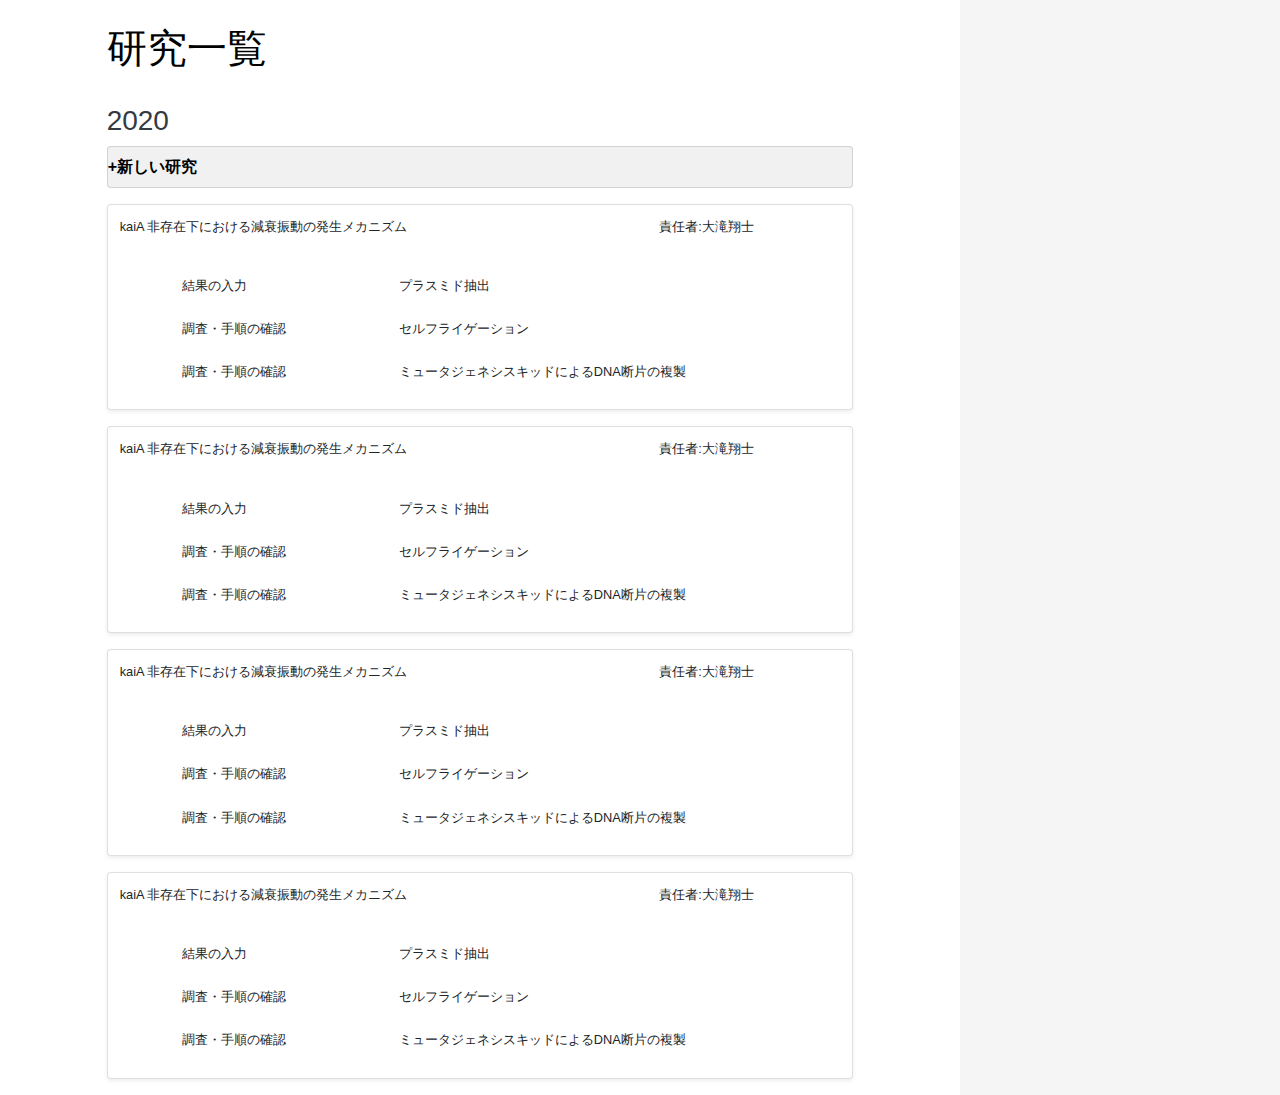
<file: templates/index.html>
<!DOCTYPE html>
<html lang="ja">

<head>
    <meta charset="utf-8">
    <meta http-equiv="X-UA-Compatible" content="IE=edge">
    <meta name="viewport" content="width=device-width, initial-scale=1">
    <title>First</title>
    <!-- のCSS読み込み -->
    <link href="../static/css/bootstrap.min.css" rel="stylesheet">
    <link href="../static/css/frame.css" rel="stylesheet">
    <!-- jQuery読み込み -->
    <script src="https://ajax.googleapis.com/ajax/libs/jquery/1.11.3/jquery.min.js"></script>
    <!-- BootstrapのJS読み込み -->
    <script src="../static/js/bootstrap.min.js"></script>
</head>

<body>

<main role="main">
    <div class="container-fluid">
        <div class="row no-gutters" position="relative">
            <div class="offset-md-1 col-md-7 mr-auto">
                <a class=" offset-md-1 p-1" href="./index.html"><h1>研究一覧</h1></a>
                <h3 class="text-dark ">2020</h3>
                <div class="card mb-3 py-2" style="background-color:#F1F1F1"><a class="font-weight-bold" href="new-ex1.html">+新しい研究</a></div>
                <div  class="card row no-gutters  mb-3 shadow-sm ">
                    <a  href="card-content1.html" class="stretched-link text-decoration-none">
                        <table class="table table-borderless small  ">
                            <tr>
                                <td>
                                    <p class="card-text">kaiA 非存在下における減衰振動の発生メカニズム</p>
                                </td>
                                <td>
                                    <p class="card-text">責任者:大滝翔士</p>
                                </td>
                            </tr>
                        <table class="table table-borderless small offset-md-1 ">
                            <tr>
                                <td>結果の入力</td>
                                <td>プラスミド抽出</td>
                            </tr>
                            <tr>
                                <td>調査・手順の確認</td>
                                <td>セルフライゲーション</td>
                            </tr>
                            <tr>
                                <td>調査・手順の確認</td>
                                <td>ミュータジェネシスキッドによるDNA断片の複製</td>
                            </tr>
                        </table>
                    </a>
                </div>
                <div  class="card row no-gutters  mb-3 shadow-sm ">
                    <a  href="card-content1.html" class="stretched-link text-decoration-none">
                        <table class="table table-borderless small  ">
                            <tr>
                                <td>
                                    <p class="card-text">kaiA 非存在下における減衰振動の発生メカニズム</p>
                                </td>
                                <td>
                                    <p class="card-text">責任者:大滝翔士</p>
                                </td>
                            </tr>
                        <table class="table table-borderless small offset-md-1 ">
                            <tr>
                                <td>結果の入力</td>
                                <td>プラスミド抽出</td>
                            </tr>
                            <tr>
                                <td>調査・手順の確認</td>
                                <td>セルフライゲーション</td>
                            </tr>
                            <tr>
                                <td>調査・手順の確認</td>
                                <td>ミュータジェネシスキッドによるDNA断片の複製</td>
                            </tr>
                        </table>
                    </a>
                </div>
                <div  class="card row no-gutters  mb-3 shadow-sm ">
                    <a  href="card-content1.html" class="stretched-link text-decoration-none">
                        <table class="table table-borderless small  ">
                            <tr>
                                <td>
                                    <p class="card-text">kaiA 非存在下における減衰振動の発生メカニズム</p>
                                </td>
                                <td>
                                    <p class="card-text">責任者:大滝翔士</p>
                                </td>
                            </tr>
                        <table class="table table-borderless small offset-md-1 ">
                            <tr>
                                <td>結果の入力</td>
                                <td>プラスミド抽出</td>
                            </tr>
                            <tr>
                                <td>調査・手順の確認</td>
                                <td>セルフライゲーション</td>
                            </tr>
                            <tr>
                                <td>調査・手順の確認</td>
                                <td>ミュータジェネシスキッドによるDNA断片の複製</td>
                            </tr>
                        </table>
                    </a>
                </div>
                <div  class="card row no-gutters  mb-3 shadow-sm ">
                    <a  href="card-content1.html" class="stretched-link text-decoration-none">
                        <table class="table table-borderless small  ">
                            <tr>
                                <td>
                                    <p class="card-text">kaiA 非存在下における減衰振動の発生メカニズム</p>
                                </td>
                                <td>
                                    <p class="card-text">責任者:大滝翔士</p>
                                </td>
                            </tr>
                        <table class="table table-borderless small offset-md-1 ">
                            <tr>
                                <td>結果の入力</td>
                                <td>プラスミド抽出</td>
                            </tr>
                            <tr>
                                <td>調査・手順の確認</td>
                                <td>セルフライゲーション</td>
                            </tr>
                            <tr>
                                <td>調査・手順の確認</td>
                                <td>ミュータジェネシスキッドによるDNA断片の複製</td>
                            </tr>
                        </table>
                    </a>
                </div>

            </div>
            <div id="side" class="sidebar col-md-3 h-auto" >

            </div>
        </div>
    </div>
</main>

</body></html>
</file>
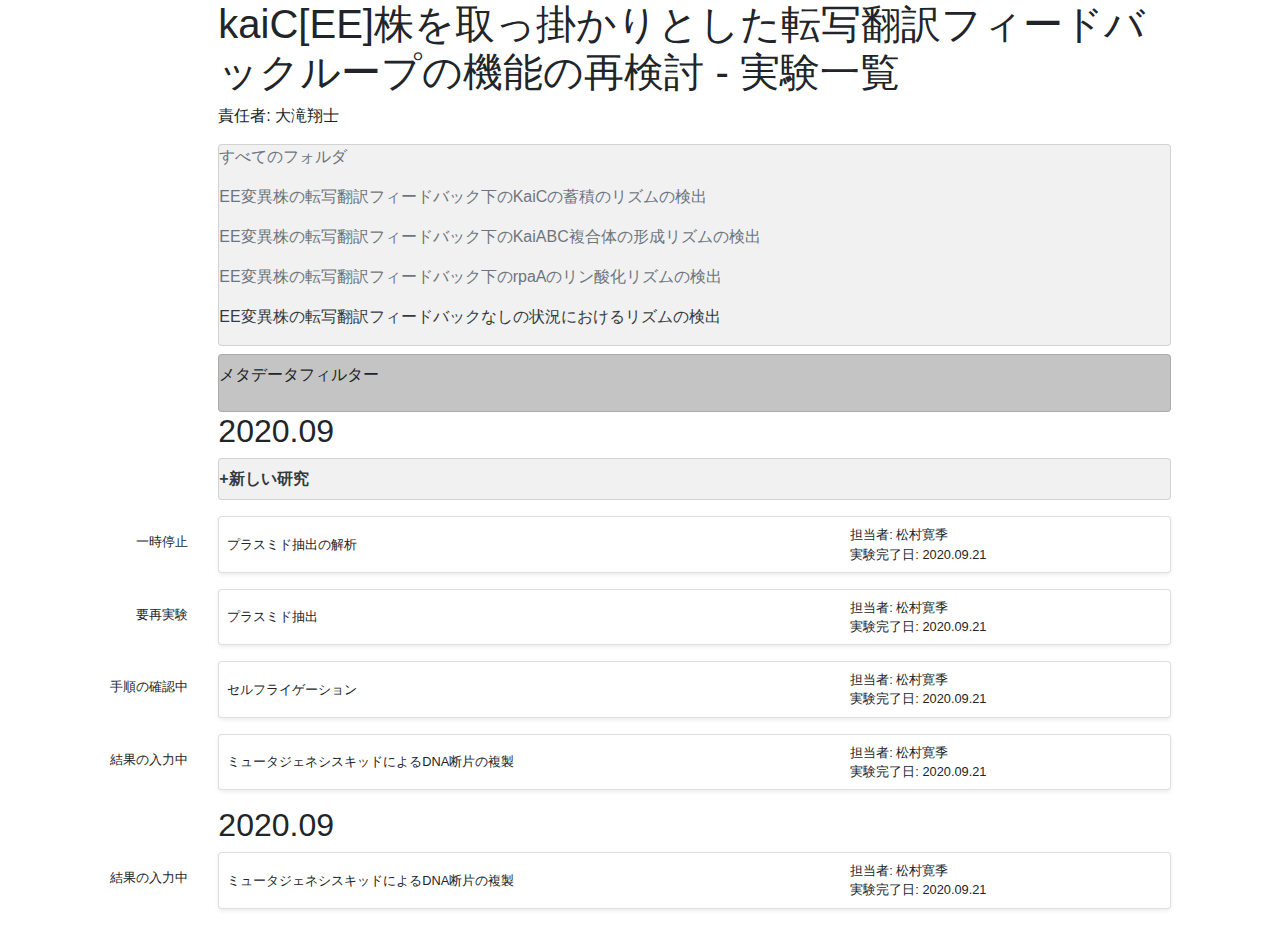
<file: templates/card-content1.html>
<!DOCTYPE html>
<html lang="ja">

<head>
    <meta charset="utf-8">
    <meta http-equiv="X-UA-Compatible" content="IE=edge">
    <meta name="viewport" content="width=device-width, initial-scale=1">
    <title>content</title>
    <!-- のCSS読み込み -->
    <link href="../static/css/bootstrap.min.css" rel="stylesheet">
    <link href="../static/css/frame.css" rel="stylesheet">
    <!-- jQuery読み込み -->
    <script src="https://ajax.googleapis.com/ajax/libs/jquery/1.11.3/jquery.min.js"></script>
    <!-- BootstrapのJS読み込み -->
    <script src="../static/js/bootstrap.min.js"></script>
</head>

<body>



    <main role="main">
        <div class="container-fuluid">
            <div class="row">
                <div class="offset-md-2 col-md-9 mr-4">
                    <h1 class="jumbotron-heading">kaiC[EE]株を取っ掛かりとした転写翻訳フィードバックループの機能の再検討 - 実験一覧</h1>
                    <P >責任者: 大滝翔士</P>
                    <div class="card pb-10 my-2 text-muted" style="background-color:#F1F1F1">
                        <p>すべてのフォルダ</p>
                        <p>EE変異株の転写翻訳フィードバック下のKaiCの蓄積のリズムの検出</p>
                        <p>EE変異株の転写翻訳フィードバック下のKaiABC複合体の形成リズムの検出</p>
                        <p>EE変異株の転写翻訳フィードバック下のrpaAのリン酸化リズムの検出</p>
                        <p class="text-dark">EE変異株の転写翻訳フィードバックなしの状況におけるリズムの検出</p>
                    </div>
                    <div class="card py-2" style="background-color:#C4C4C4">
                        <p>メタデータフィルター</p>
                    </div>
                    <h2>2020.09</h2>
                    <div class="card mb-3 py-2" style="background-color:#F1F1F1">
                        <a class="text-dark font-weight-bold" href="new-ex1.html">+新しい研究</a>
                    </div>
                </div>
            </div>
            <div class="row small">
                <div class="col-md-2 mt-3">
                    <p class="text-md-right text-nowrap">一時停止</p>
                </div>
                <div class="col-md-9 mr-4">
                    <div class="card no-gutters mb-3 shadow-sm p-2">
                        <div class="row no-gutters">
                            <div class="col-md-6 d-flex align-items-center ">
                                <p class="card-text ">プラスミド抽出の解析</p>
                            </div>
                            <div class=" offset-md-2 col-md-4">
                                <p class="card-text my-0 ">担当者: 松村寛季</p>
                                <p class="card-text">実験完了日: 2020.09.21</p>
                            </div>
                        </div>
                    </div>
                </div>
                <div class="col-md-2 mt-3">
                    <p class="text-md-right text-nowrap">要再実験</p>
                </div>
                <div class="col-md-9 mr-4">
                    <div class="card no-gutters mb-3 shadow-sm p-2">
                        <div class="row no-gutters">
                            <div class="col-md-6 d-flex align-items-center ">
                                <p class="card-text">プラスミド抽出</p>
                            </div>
                            <div class=" offset-md-2 col-md-4">
                                <p class="card-text my-0 ">担当者: 松村寛季</p>
                                <p class="card-text">実験完了日: 2020.09.21</p>
                            </div>
                        </div>
                    </div>
                </div>
                <div class="col-md-2 mt-3">
                    <p class="text-md-right text-nowrap">手順の確認中</p>
                </div>
                <div class="col-md-9 mr-4">
                    <div class="card no-gutters mb-3 shadow-sm p-2">
                        <div class="row no-gutters">
                            <div class="col-md-6 d-flex align-items-center">
                                <p class="card-text">セルフライゲーション</p>
                            </div>
                            <div class=" offset-md-2 col-md-4">
                                <p class="card-text my-0 ">担当者: 松村寛季</p>
                                <p class="card-text">実験完了日: 2020.09.21</p>
                            </div>
                        </div>
                    </div>
                </div>
                <div class="col-md-2 mt-3">
                    <p class="text-md-right text-nowrap">結果の入力中</p>
                </div>
                <div class="col-md-9 mr-4">
                    <div class="card no-gutters mb-3 shadow-sm p-2">
                        <div class="row no-gutters">
                            <div class="col-md-6 d-flex align-items-center ">
                                <p class="card-text">ミュータジェネシスキッドによるDNA断片の複製</p>
                            </div>
                            <div class=" offset-md-2 col-md-4">
                                <p class="card-text my-0 ">担当者: 松村寛季</p>
                                <p class="card-text">実験完了日: 2020.09.21</p>
                            </div>
                        </div>
                    </div>
                </div>
                <div class="offset-md-2 col-md-10">
                    <h2>2020.09</h2>
                </div>
                    <div class="col-md-2 mt-3">
                    <p class="text-md-right text-nowrap">結果の入力中</p>
                </div>
                <div class="col-md-9 mr-4">
                    <div class="card no-gutters mb-3 shadow-sm p-2">
                        <div class="row no-gutters">
                            <div class="col-md-6 d-flex align-items-center ">
                                <p class="card-text">ミュータジェネシスキッドによるDNA断片の複製</p>
                            </div>
                            <div class=" offset-md-2 col-md-4">
                                <p class="card-text my-0 ">担当者: 松村寛季</p>
                                <p class="card-text">実験完了日: 2020.09.21</p>
                            </div>
                        </div>
                    </div>
                </div>
            </div>
        </div>
    </main>

</body></html>
</file>
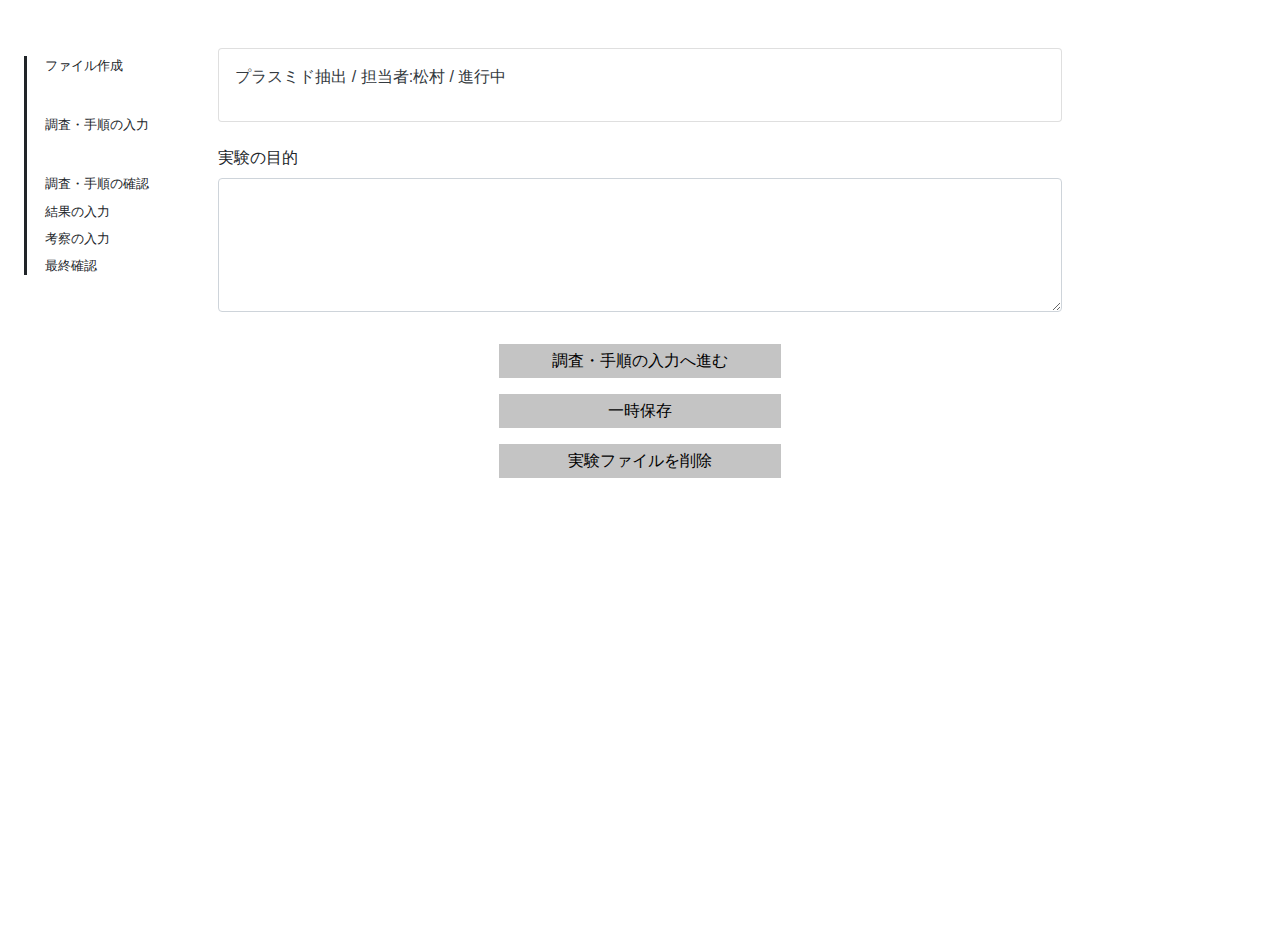
<file: templates/new-ex1.html>
<!DOCTYPE html>
<html lang="ja">

<head>
    <meta charset="utf-8">
    <meta http-equiv="X-UA-Compatible" content="IE=edge">
    <meta name="viewport" content="width=device-width, initial-scale=1">
    <title>new-ex1</title>
    <!-- のCSS読み込み -->
    <link href="../static/css/bootstrap.min.css" rel="stylesheet">
    <link href="../static/css/frame.css" rel="stylesheet">
    <!-- jQuery読み込み -->
    <script src="https://ajax.googleapis.com/ajax/libs/jquery/1.11.3/jquery.min.js"></script>
    <!-- BootstrapのJS読み込み -->
    <script src="../static/js/bootstrap.min.js"></script>
</head>

<body>

    <main role="main">
        <div class="container-fuluid mt-5">
            <div class="row">
                <div class="col-md-2">
                    <div class="v_line list-unstyled pl-10 ml-4">
                        <ui>
                            <li class="text-nowrap small pl-3 my-2">ファイル作成</li>
                            <br>
                            <li class="text-nowrap small pl-3 my-2">調査・手順の入力</li>
                            <br>
                            <li class="text-nowrap small pl-3 my-2">調査・手順の確認</li>
                            <li class="text-nowrap small pl-3 my-2">結果の入力</li>
                            <li class="text-nowrap small pl-3 my-2">考察の入力</li>
                            <li class="text-nowrap small pl-3 my-2">最終確認</li>
                        </ui>
                    </div>
                </div>
                <div class="col-md-8 ">
                    <div class="card item-align-center">
                        <p class="p-3 text-dark card-body">プラスミド抽出 / 担当者:松村 / 進行中</p>
                    </div>
                    <div class="form-group my-4">
                        <label for="exampleFormControlTextarea1">実験の目的</label>
                        <textarea class="form-control" id="exampleFormControlTextarea1" rows="5"></textarea>
                    </div>
                    <button class="btn rounded-0 offset-4 col-4 my-2 py-1 " style="background-color:#c4c4c4;"><a href="new-ex2.html">調査・手順の入力へ進む</a></button>
                    <button class="btn rounded-0 offset-4 col-4 my-2 py-1 " style="background-color:#c4c4c4;"><a href="index.html">一時保存</a></button>
                    <button class="btn rounded-0 offset-4 col-4 my-2 py-1 " style="background-color:#c4c4c4;"><a href="index.html">実験ファイルを削除</a></button>
                </div>
            </div>
        </div>
    </main>

</body></html>
</file>
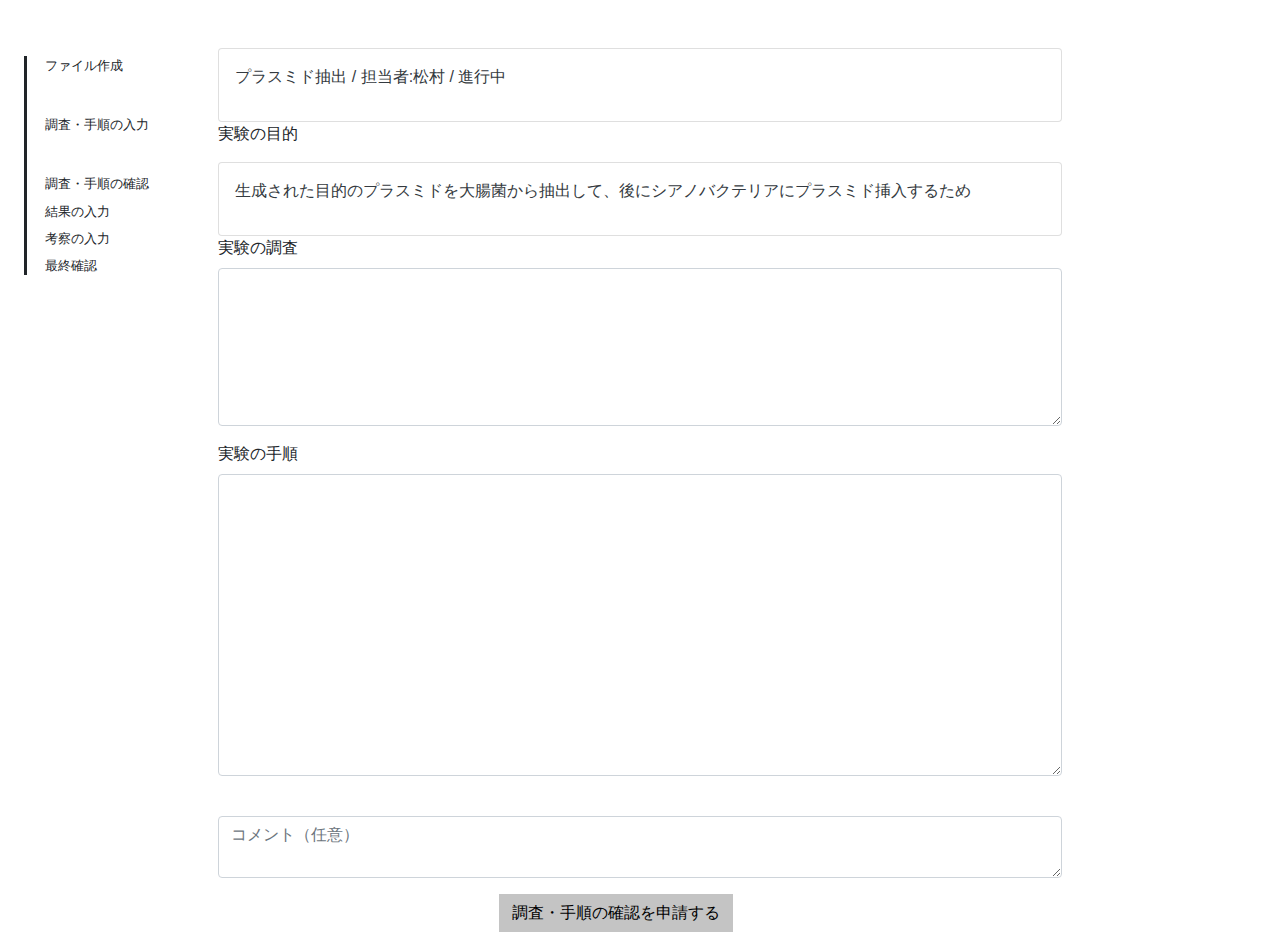
<file: templates/new-ex2.html>
<!DOCTYPE html>
<html lang="ja">

<head>
    <meta charset="utf-8">
    <meta http-equiv="X-UA-Compatible" content="IE=edge">
    <meta name="viewport" content="width=device-width, initial-scale=1">
    <title>new-ex2</title>
    <!-- のCSS読み込み -->
    <link href="../static/css/bootstrap.min.css" rel="stylesheet">
    <link href="../static/css/frame.css" rel="stylesheet">
    <!-- jQuery読み込み -->
    <script src="https://ajax.googleapis.com/ajax/libs/jquery/1.11.3/jquery.min.js"></script>
    <!-- BootstrapのJS読み込み -->
    <script src="../static/js/bootstrap.min.js"></script>
</head>

<body>

    <main role="main">
        <div class="container-fuluid mt-5">
            <div class="row">
                <div class="col-md-2">
                    <div class="v_line list-unstyled pl-10 ml-4">
                        <ui>
                            <li class="text-nowrap small pl-3 my-2">ファイル作成</li>
                            <br>
                            <li class="text-nowrap small pl-3 my-2">調査・手順の入力</li>
                            <br>
                            <li class="text-nowrap small pl-3 my-2">調査・手順の確認</li>
                            <li class="text-nowrap small pl-3 my-2">結果の入力</li>
                            <li class="text-nowrap small pl-3 my-2">考察の入力</li>
                            <li class="text-nowrap small pl-3 my-2">最終確認</li>
                        </ui>
                    </div>
                </div>
                <div class="col-md-8 ">
                    <div class="card item-align-center">
                        <p class="p-3 text-dark card-body">プラスミド抽出 / 担当者:松村 / 進行中</p>
                    </div>
                    <p>実験の目的</p>
                    <div class="card item-align-center">
                        <p class="p-3 text-dark card-body">生成された目的のプラスミドを大腸菌から抽出して、後にシアノバクテリアにプラスミド挿入するため</p>
                    </div>
                    <div class="form-group">
                        <label for="exampleFormControlTextarea1">実験の調査</label>
                        <textarea class="form-control" id="exampleFormControlTextarea1" rows="6"></textarea>
                    </div>
                    <div class="form-group">
                        <label for="exampleFormControlTextarea1">実験の手順</label>
                        <textarea class="form-control" id="exampleFormControlTextarea1" rows="12"></textarea>
                    </div>
                    <div class="form-group">
                        <label for="exampleFormControlTextarea1"></label>
                        <textarea class="form-control" id="exampleFormControlTextarea1" placeholder="コメント（任意）" rows="2"></textarea>
                    </div>
                    <button class="btn rounded-0 offset-4" style="background-color:#c4c4c4;"><a href="res-new-ex1.html">調査・手順の確認を申請する</a></button>
                </div>
            </div>
        </div>
    </main>

</body></html>
</file>
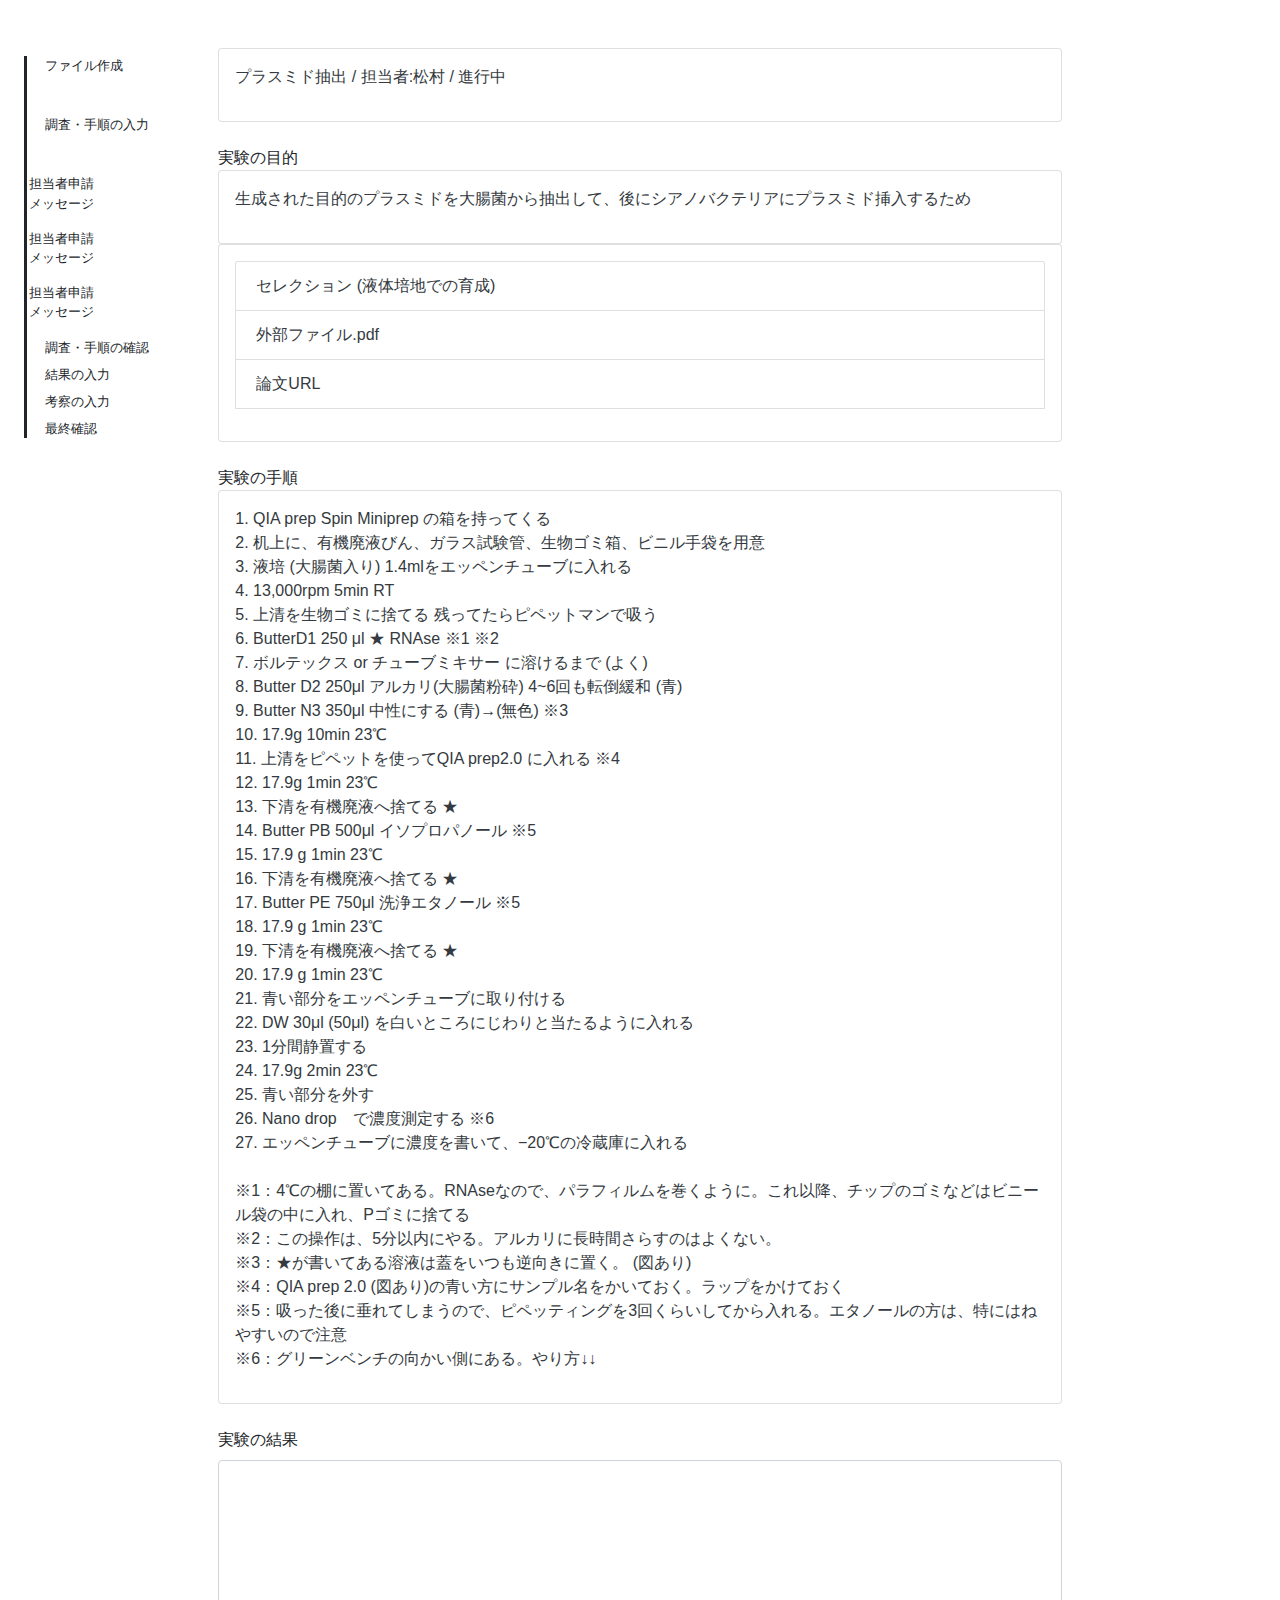
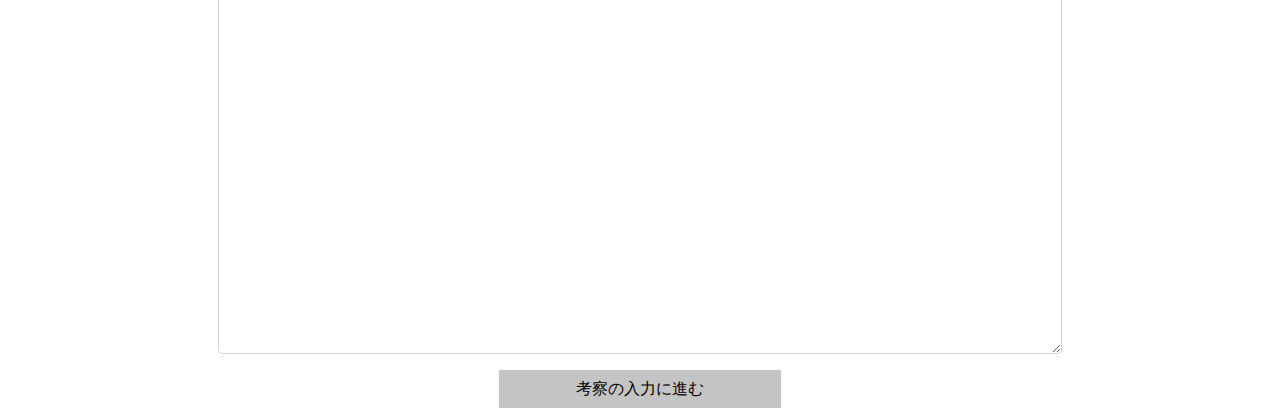
<file: templates/new-ex3.html>
<!DOCTYPE html>
<html lang="ja">

<head>
    <meta charset="utf-8">
    <meta http-equiv="X-UA-Compatible" content="IE=edge">
    <meta name="viewport" content="width=device-width, initial-scale=1">
    <title>new-ex3  </title>
    <!-- のCSS読み込み -->
    <link href="../static/css/bootstrap.min.css" rel="stylesheet">
    <link href="../static/css/frame.css" rel="stylesheet">
    <!-- jQuery読み込み -->
    <script src="https://ajax.googleapis.com/ajax/libs/jquery/1.11.3/jquery.min.js"></script>
    <!-- BootstrapのJS読み込み -->
    <script src="../static/js/bootstrap.min.js"></script>
</head>

<body>
    <main role="main">
        <div class="container-fuluid mt-5">
            <div class="row">
                <div class="col-md-2">
                    <div class="v_line list-unstyled pl-10 ml-4">
                        <ui>
                            <li class="text-nowrap small pl-3 my-2">ファイル作成</li>
                            <br>
                            <li class="text-nowrap small pl-3 my-2">調査・手順の入力</li>
                            <br>
                            <li class=" text-nowrap small pl-6 my-2 ">担当者申請<br><p　class="small text-nowrap">メッセージ</p></li>
                            <li class=" text-nowrap small pl-6 my-2 ">担当者申請<br><p　class="small text-nowrap">メッセージ</p></li>
                            <li class=" text-nowrap small pl-6 my-2 ">担当者申請<br><p　class="small text-nowrap">メッセージ</p></li>
                            <li class="text-nowrap small pl-3 my-2">調査・手順の確認</li>
                            <li class="text-nowrap small pl-3 my-2">結果の入力</li>
                            <li class="text-nowrap small pl-3 my-2">考察の入力</li>
                            <li class="text-nowrap small pl-3 my-2">最終確認</li>
                        </ui>
                    </div>
                </div>
                <div class="col-md-8 ">
                    <div class="card item-align-center mb-4">
                        <p class="p-3 text-dark card-body">プラスミド抽出 / 担当者:松村 / 進行中</p>
                    </div>
                    <p class="mb-0">実験の目的</p>
                    <div class="card item-align-center">
                        <p class="p-3 text-dark card-body">生成された目的のプラスミドを大腸菌から抽出して、後にシアノバクテリアにプラスミド挿入するため</p>
                    </div>
                    <div class="card mb-4">
                        <ui class="p-3 list-group text-dark card-body">
                            <li class="list-group-item">セレクション (液体培地での育成)</li>
                            <li class="list-group-item">外部ファイル.pdf</li>
                            <li class="list-group-item">論文URL</li>
                        </p>
                    </div>

                    <p class="mb-0">実験の手順</p>
                    <div class="card mb-4">
                        <p class="p-3 text-dark card-body">
                            1. QIA prep Spin Miniprep の箱を持ってくる
                            <br>2. 机上に、有機廃液びん、ガラス試験管、生物ゴミ箱、ビニル手袋を用意
                            <br>3. 液培 (大腸菌入り) 1.4mlをエッペンチューブに入れる
                            <br>4. 13,000rpm 5min RT
                            <br>5. 上清を生物ゴミに捨てる 残ってたらピペットマンで吸う
                            <br>6. ButterD1 250 μl ★ RNAse  ※1 ※2
                            <br>7. ボルテックス or チューブミキサー に溶けるまで (よく)
                            <br>8. Butter D2 250μl アルカリ(大腸菌粉砕) 4~6回も転倒緩和 (青)
                            <br>9. Butter N3 350μl 中性にする (青)→(無色) ※3
                            <br>10. 17.9g 10min 23℃
                            <br>11. 上清をピペットを使ってQIA prep2.0 に入れる  ※4
                            <br>12. 17.9g 1min 23℃
                            <br>13. 下清を有機廃液へ捨てる ★
                            <br>14. Butter PB 500μl イソプロパノール ※5
                            <br>15. 17.9 g 1min 23℃
                            <br>16. 下清を有機廃液へ捨てる ★
                            <br>17. Butter PE 750μl 洗浄エタノール ※5
                            <br>18. 17.9 g 1min 23℃
                            <br>19. 下清を有機廃液へ捨てる ★
                            <br>20. 17.9 g 1min 23℃
                            <br>21. 青い部分をエッペンチューブに取り付ける
                            <br>22. DW 30μl (50μl) を白いところにじわりと当たるように入れる
                            <br>23. 1分間静置する
                            <br>24. 17.9g 2min 23℃
                            <br>25. 青い部分を外す
                            <br>26. Nano drop　で濃度測定する ※6
                            <br>27. エッペンチューブに濃度を書いて、−20℃の冷蔵庫に入れる
                            <br>
                            <br>※1：4℃の棚に置いてある。RNAseなので、パラフィルムを巻くように。これ以降、チップのゴミなどはビニール袋の中に入れ、Pゴミに捨てる
                            <br>※2：この操作は、5分以内にやる。アルカリに長時間さらすのはよくない。
                            <br>※3：★が書いてある溶液は蓋をいつも逆向きに置く。 (図あり)
                            <br>※4：QIA prep 2.0 (図あり)の青い方にサンプル名をかいておく。ラップをかけておく
                            <br>※5：吸った後に垂れてしまうので、ピペッティングを3回くらいしてから入れる。エタノールの方は、特にはねやすいので注意
                            <br>※6：グリーンベンチの向かい側にある。やり方↓↓</p>
                    </div>
                    <div class="form-group">
                        <label for="exampleFormControlTextarea1">実験の結果</label>
                        <textarea class="form-control" id="exampleFormControlTextarea1"  rows="20"></textarea>
                    </div>
                    <button class="btn rounded-0 offset-md-4 col-md-4" style="background-color:#c4c4c4;"><a href="new-ex4.html">考察の入力に進む</a></button>
                </div>
            </div>
        </div>
    </main>

</body></html>
</file>
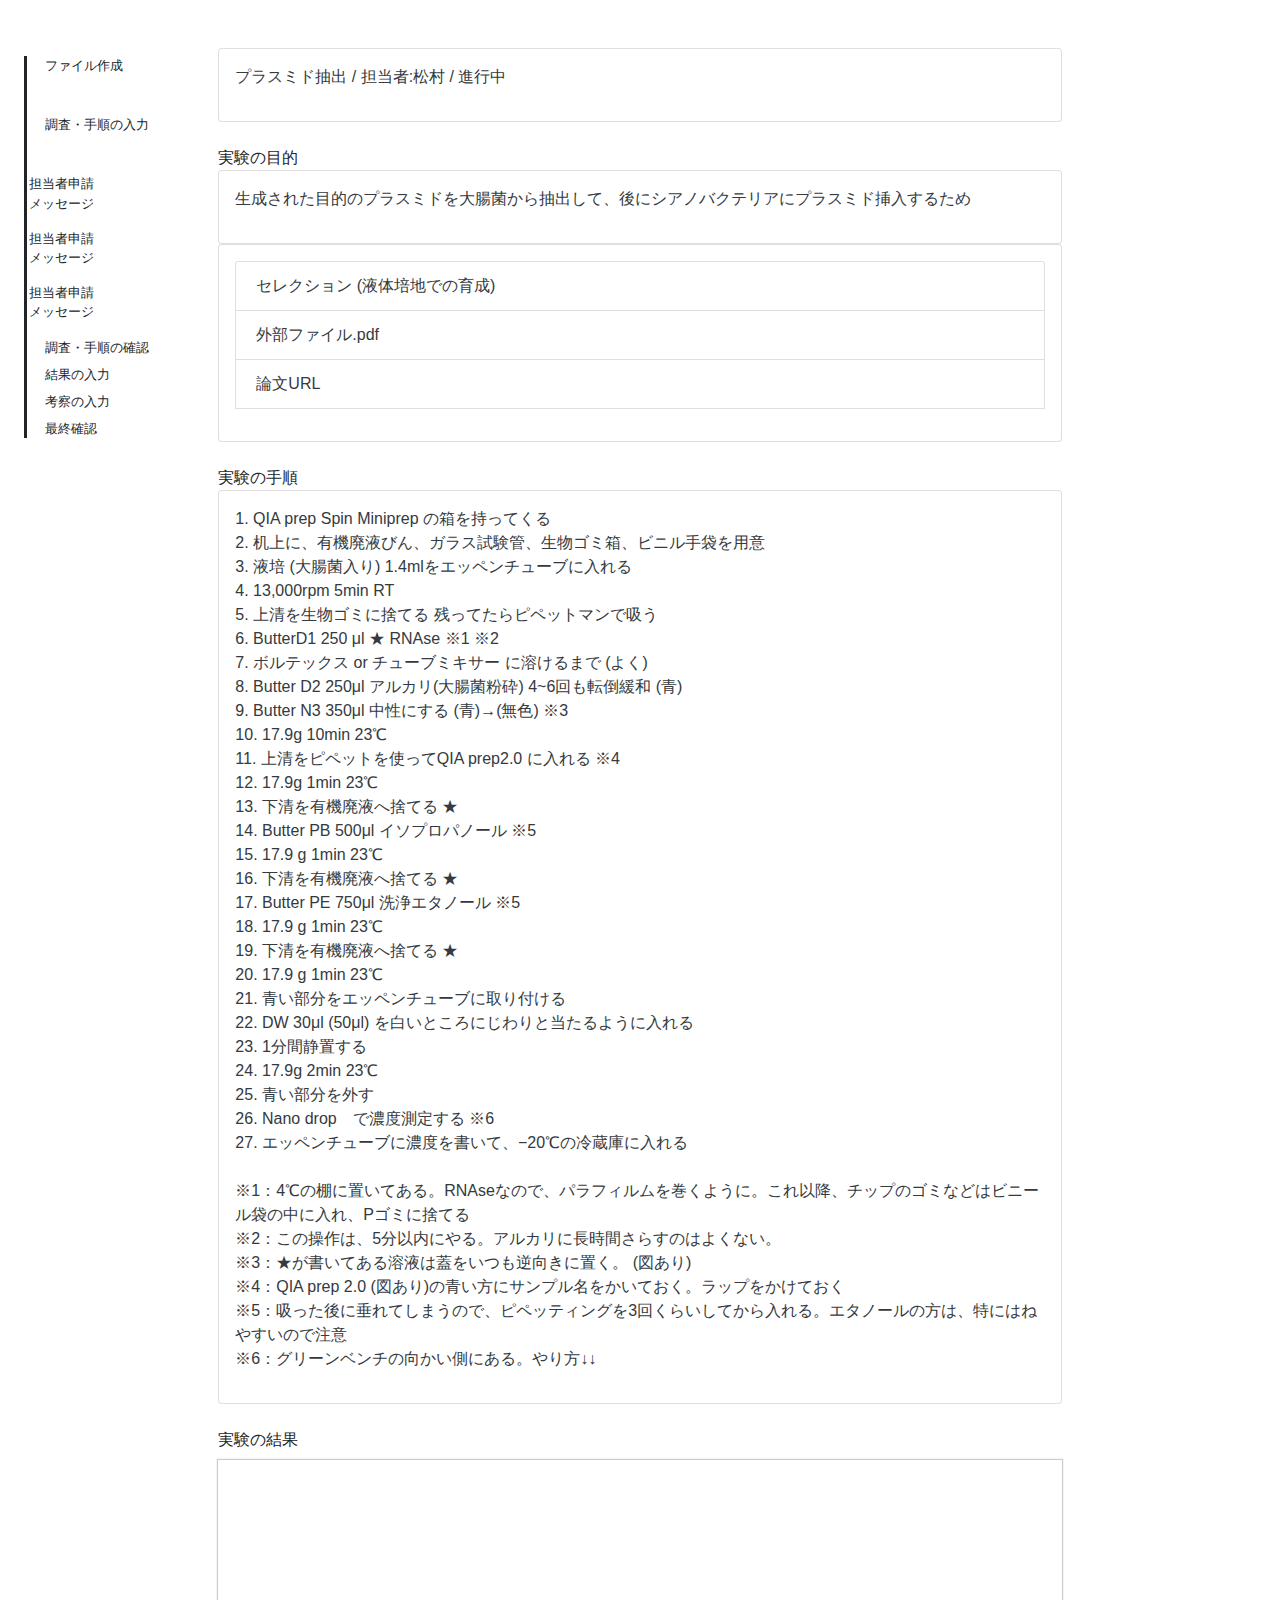
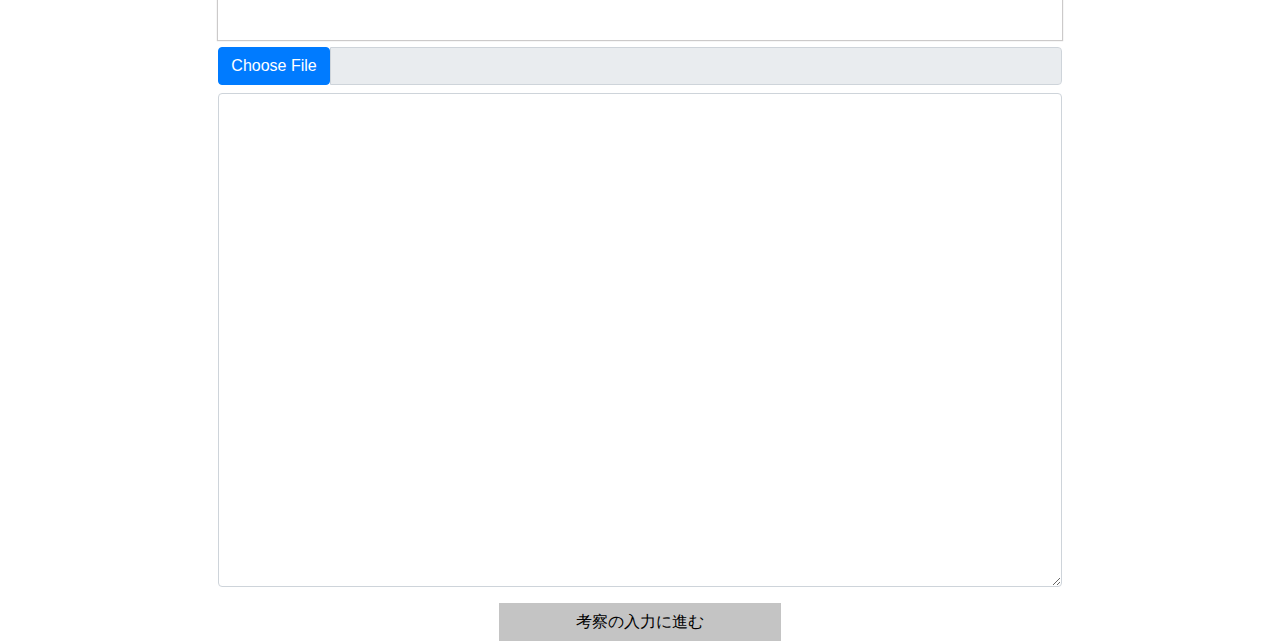
<file: templates/new-ex4.html>
<!DOCTYPE html>
<html lang="ja">

<head>
    <meta charset="utf-8">
    <meta http-equiv="X-UA-Compatible" content="IE=edge">
    <meta name="viewport" content="width=device-width, initial-scale=1">
    <title>new-ex4</title>
    <!-- のCSS読み込み -->
    <link href="../static/css/bootstrap.min.css" rel="stylesheet">
    <link href="../static/css/frame.css" rel="stylesheet">
    <!-- jQuery読み込み -->
    <script src="https://ajax.googleapis.com/ajax/libs/jquery/1.11.3/jquery.min.js"></script>
    <!-- BootstrapのJS読み込み -->
    <script src="../static/js/bootstrap.min.js"></script>
</head>

<body>
    <main role="main">
        <div class="container-fuluid mt-5">
            <div class="row">
                <div class="col-md-2">
                    <div class="v_line list-unstyled pl-10 ml-4">
                        <ui>
                            <li class="text-nowrap small pl-3 my-2">ファイル作成</li>
                            <br>
                            <li class="text-nowrap small pl-3 my-2">調査・手順の入力</li>
                            <br>
                            <li class=" text-nowrap small pl-6 my-2 ">担当者申請<br><p　class="small text-nowrap">メッセージ</p></li>
                            <li class=" text-nowrap small pl-6 my-2 ">担当者申請<br><p　class="small text-nowrap">メッセージ</p></li>
                            <li class=" text-nowrap small pl-6 my-2 ">担当者申請<br><p　class="small text-nowrap">メッセージ</p></li>
                            <li class="text-nowrap small pl-3 my-2">調査・手順の確認</li>
                            <li class="text-nowrap small pl-3 my-2">結果の入力</li>
                            <li class="text-nowrap small pl-3 my-2">考察の入力</li>
                            <li class="text-nowrap small pl-3 my-2">最終確認</li>
                        </ui>
                    </div>
                </div>
                <div class="col-md-8 ">
                    <div class="card item-align-center mb-4">
                        <p class="p-3 text-dark card-body">プラスミド抽出 / 担当者:松村 / 進行中</p>
                    </div>
                    <p class="mb-0">実験の目的</p>
                    <div class="card item-align-center">
                        <p class="p-3 text-dark card-body">生成された目的のプラスミドを大腸菌から抽出して、後にシアノバクテリアにプラスミド挿入するため</p>
                    </div>
                    <div class="card mb-4">
                        <ui class="p-3 list-group text-dark card-body">
                            <li class="list-group-item">セレクション (液体培地での育成)</li>
                            <li class="list-group-item">外部ファイル.pdf</li>
                            <li class="list-group-item">論文URL</li>
                        </p>
                    </div>
                    <p class="mb-0">実験の手順</p>
                    <div class="card mb-4">
                        <p class="p-3 text-dark card-body">
                            1. QIA prep Spin Miniprep の箱を持ってくる
                            <br>2. 机上に、有機廃液びん、ガラス試験管、生物ゴミ箱、ビニル手袋を用意
                            <br>3. 液培 (大腸菌入り) 1.4mlをエッペンチューブに入れる
                            <br>4. 13,000rpm 5min RT
                            <br>5. 上清を生物ゴミに捨てる 残ってたらピペットマンで吸う
                            <br>6. ButterD1 250 μl ★ RNAse  ※1 ※2
                            <br>7. ボルテックス or チューブミキサー に溶けるまで (よく)
                            <br>8. Butter D2 250μl アルカリ(大腸菌粉砕) 4~6回も転倒緩和 (青)
                            <br>9. Butter N3 350μl 中性にする (青)→(無色) ※3
                            <br>10. 17.9g 10min 23℃
                            <br>11. 上清をピペットを使ってQIA prep2.0 に入れる  ※4
                            <br>12. 17.9g 1min 23℃
                            <br>13. 下清を有機廃液へ捨てる ★
                            <br>14. Butter PB 500μl イソプロパノール ※5
                            <br>15. 17.9 g 1min 23℃
                            <br>16. 下清を有機廃液へ捨てる ★
                            <br>17. Butter PE 750μl 洗浄エタノール ※5
                            <br>18. 17.9 g 1min 23℃
                            <br>19. 下清を有機廃液へ捨てる ★
                            <br>20. 17.9 g 1min 23℃
                            <br>21. 青い部分をエッペンチューブに取り付ける
                            <br>22. DW 30μl (50μl) を白いところにじわりと当たるように入れる
                            <br>23. 1分間静置する
                            <br>24. 17.9g 2min 23℃
                            <br>25. 青い部分を外す
                            <br>26. Nano drop　で濃度測定する ※6
                            <br>27. エッペンチューブに濃度を書いて、−20℃の冷蔵庫に入れる
                            <br>
                            <br>※1：4℃の棚に置いてある。RNAseなので、パラフィルムを巻くように。これ以降、チップのゴミなどはビニール袋の中に入れ、Pゴミに捨てる
                            <br>※2：この操作は、5分以内にやる。アルカリに長時間さらすのはよくない。
                            <br>※3：★が書いてある溶液は蓋をいつも逆向きに置く。 (図あり)
                            <br>※4：QIA prep 2.0 (図あり)の青い方にサンプル名をかいておく。ラップをかけておく
                            <br>※5：吸った後に垂れてしまうので、ピペッティングを3回くらいしてから入れる。エタノールの方は、特にはねやすいので注意
                            <br>※6：グリーンベンチの向かい側にある。やり方↓↓</p>
                    </div>
                    <div class="form-group">
                        <label for="exampleFormControlTextarea1">実験の結果</label>
                        <br>
                        <form action="" method="post" enctype="multipart/form-data">
                            <div class="imagePreview"></div>
                            <div class="input-group">
                                <label class="input-group-btn">
                                    <span class="btn btn-primary">
                                        Choose File<input type="file" style="display:none" class="uploadFile">
                                    </span>
                                </label>
                                <input type="text" class="form-control" readonly="">
                            </div>
                        </form>
                        <script src="https://ajax.googleapis.com/ajax/libs/jquery/1.12.4/jquery.min.js"></script>
                        <script src="https://maxcdn.bootstrapcdn.com/bootstrap/3.3.7/js/bootstrap.min.js"></script>
                        <script>
                        $(document).on('change', ':file', function() {
                            var input = $(this),
                            numFiles = input.get(0).files ? input.get(0).files.length : 1,
                            label = input.val().replace(/\\/g, '/').replace(/.*\//, '');
                            input.parent().parent().next(':text').val(label);

                            var files = !!this.files ? this.files : [];
                            if (!files.length || !window.FileReader) return; // no file selected, or no FileReader support
                            if (/^image/.test( files[0].type)){ // only image file
                                var reader = new FileReader(); // instance of the FileReader
                                reader.readAsDataURL(files[0]); // read the local file
                                reader.onloadend = function(){ // set image data as background of div
                                    input.parent().parent().parent().prev('.imagePreview').css("background-image", "url("+this.result+")");
                                }
                            }
                        });
                        </script>
                        <textarea class="form-control" id="exampleFormControlTextarea1"  rows="20"></textarea>
                    </div>
                    <button class="btn rounded-0 offset-md-4 col-md-4" style="background-color:#c4c4c4;"><a href="new-ex5.html">考察の入力に進む</a></button>
                </div>
            </div>
        </div>
    </main>

</body></html>
</file>
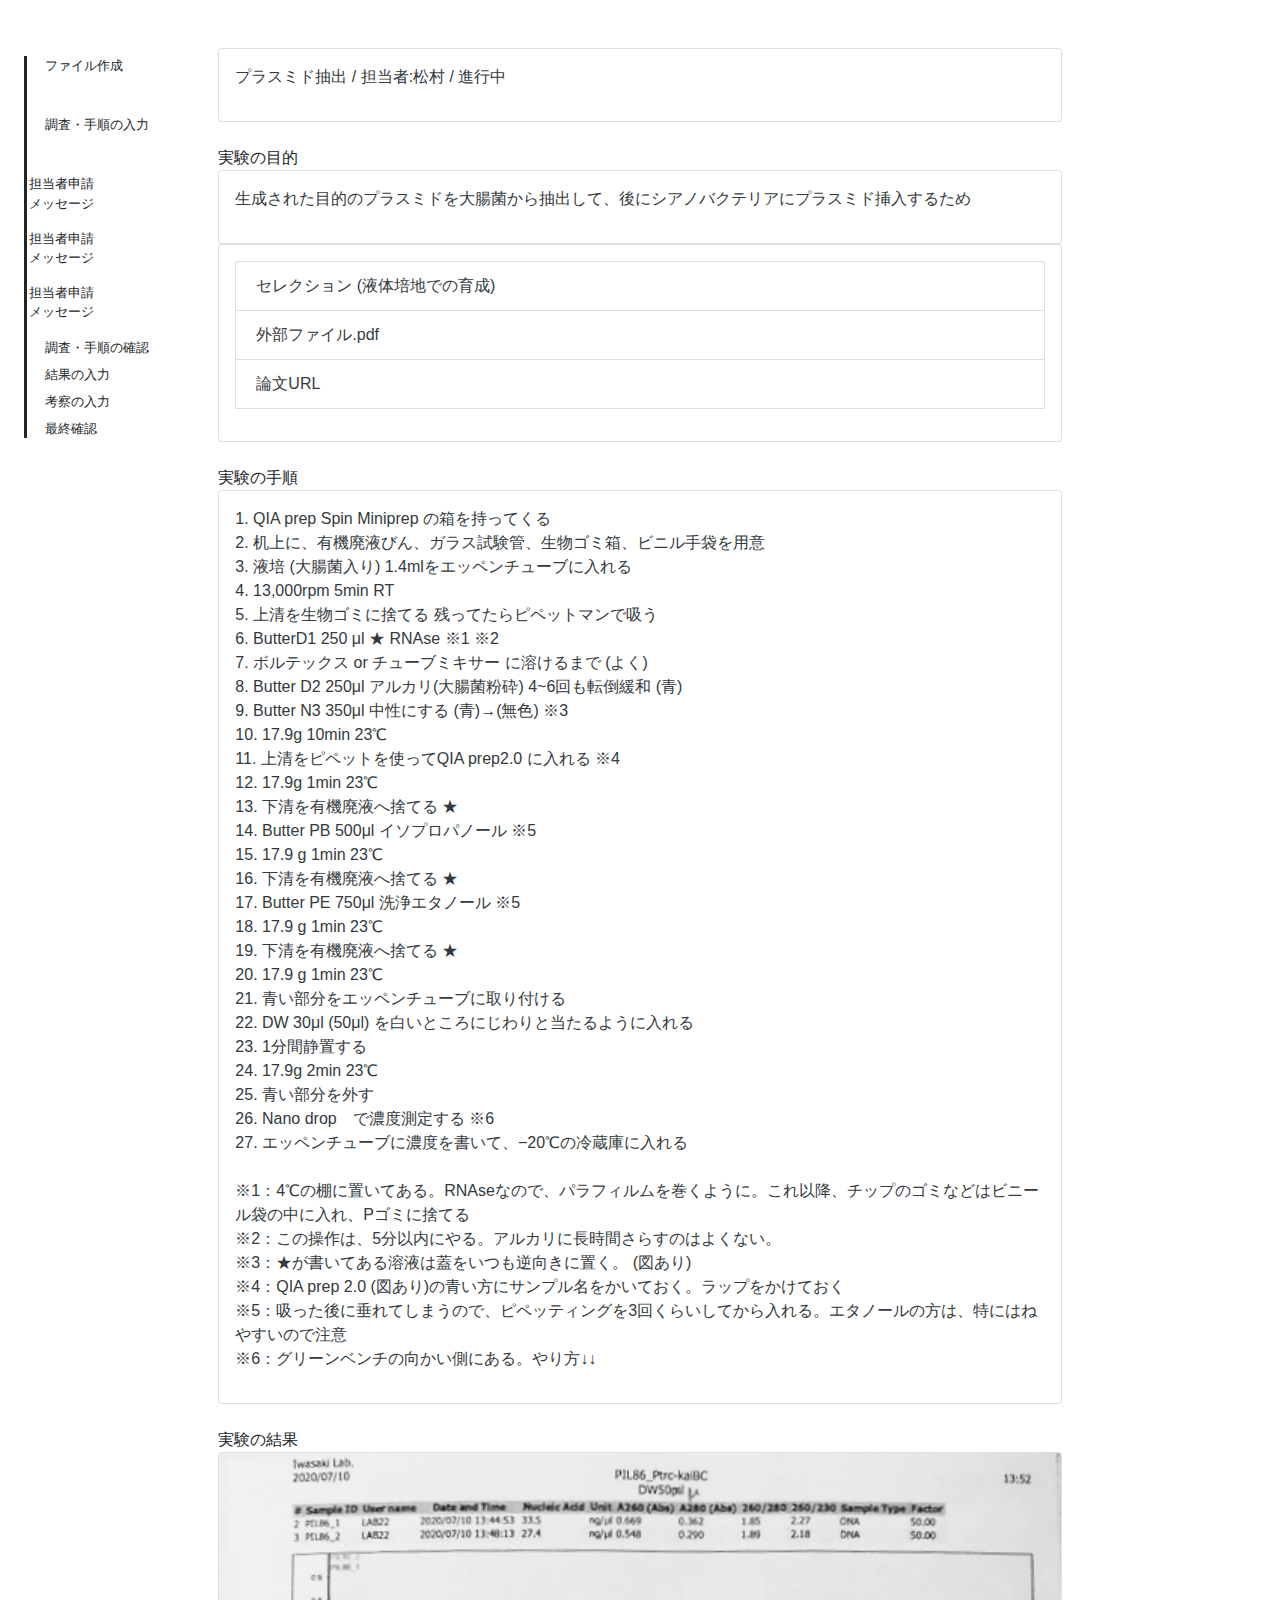
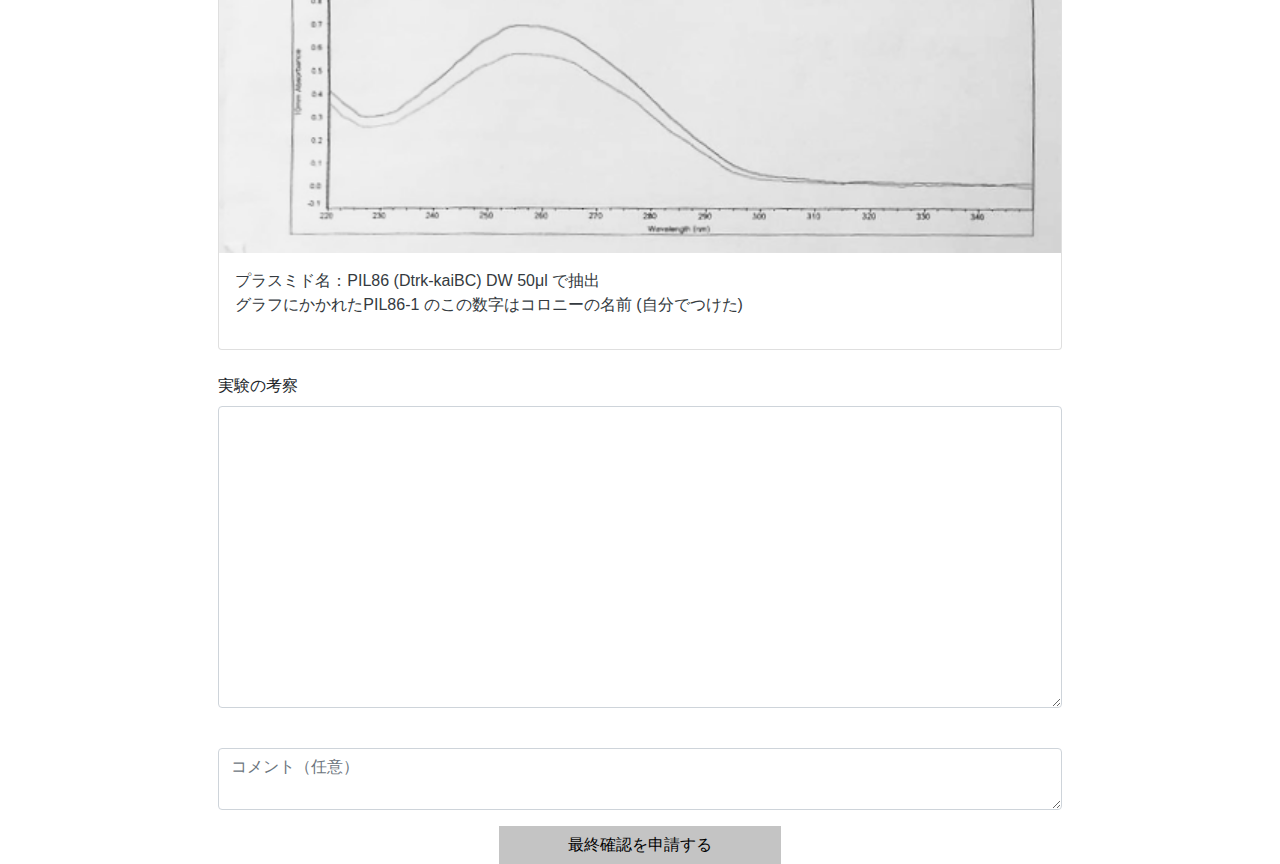
<file: templates/new-ex5.html>
<!DOCTYPE html>
<html lang="ja">

<head>
    <meta charset="utf-8">
    <meta http-equiv="X-UA-Compatible" content="IE=edge">
    <meta name="viewport" content="width=device-width, initial-scale=1">
    <title>new-ex5</title>
    <!-- のCSS読み込み -->
    <link href="../static/css/bootstrap.min.css" rel="stylesheet">
    <link href="../static/css/frame.css" rel="stylesheet">
    <!-- jQuery読み込み -->
    <script src="https://ajax.googleapis.com/ajax/libs/jquery/1.11.3/jquery.min.js"></script>
    <!-- BootstrapのJS読み込み -->
    <script src="../static/js/bootstrap.min.js"></script>
</head>

<body>
    <main role="main">
        <div class="container-fuluid mt-5">
            <div class="row">
                <div class="col-md-2">
                    <div class="v_line list-unstyled pl-10 ml-4">
                        <ui>
                            <li class="text-nowrap small pl-3 my-2">ファイル作成</li>
                            <br>
                            <li class="text-nowrap small pl-3 my-2">調査・手順の入力</li>
                            <br>
                            <li class=" text-nowrap small pl-6 my-2 ">担当者申請<br><p　class="small text-nowrap">メッセージ</p></li>
                            <li class=" text-nowrap small pl-6 my-2 ">担当者申請<br><p　class="small text-nowrap">メッセージ</p></li>
                            <li class=" text-nowrap small pl-6 my-2 ">担当者申請<br><p　class="small text-nowrap">メッセージ</p></li>
                            <li class="text-nowrap small pl-3 my-2">調査・手順の確認</li>
                            <li class="text-nowrap small pl-3 my-2">結果の入力</li>
                            <li class="text-nowrap small pl-3 my-2">考察の入力</li>
                            <li class="text-nowrap small pl-3 my-2">最終確認</li>
                        </ui>
                    </div>
                </div>
                <div class="col-md-8 ">
                    <div class="card mb-4 item-align-center">
                        <p class="p-3 text-dark card-body">プラスミド抽出 / 担当者:松村 / 進行中</p>
                    </div>
                    <p class="mb-0">実験の目的</p>
                    <div class="card item-align-center">
                        <p class="p-3 text-dark card-body">生成された目的のプラスミドを大腸菌から抽出して、後にシアノバクテリアにプラスミド挿入するため</p>
                    </div>
                    <div class="card mb-4">
                        <ui class="p-3 list-group text-dark card-body">
                            <li class="list-group-item">セレクション (液体培地での育成)</li>
                            <li class="list-group-item">外部ファイル.pdf</li>
                            <li class="list-group-item">論文URL</li>
                        </p>
                    </div>
                    <p class="mb-0">実験の手順</p>
                    <div class="card mb-4">
                        <p class="p-3 text-dark card-body">
                            1. QIA prep Spin Miniprep の箱を持ってくる
                            <br>2. 机上に、有機廃液びん、ガラス試験管、生物ゴミ箱、ビニル手袋を用意
                            <br>3. 液培 (大腸菌入り) 1.4mlをエッペンチューブに入れる
                            <br>4. 13,000rpm 5min RT
                            <br>5. 上清を生物ゴミに捨てる 残ってたらピペットマンで吸う
                            <br>6. ButterD1 250 μl ★ RNAse  ※1 ※2
                            <br>7. ボルテックス or チューブミキサー に溶けるまで (よく)
                            <br>8. Butter D2 250μl アルカリ(大腸菌粉砕) 4~6回も転倒緩和 (青)
                            <br>9. Butter N3 350μl 中性にする (青)→(無色) ※3
                            <br>10. 17.9g 10min 23℃
                            <br>11. 上清をピペットを使ってQIA prep2.0 に入れる  ※4
                            <br>12. 17.9g 1min 23℃
                            <br>13. 下清を有機廃液へ捨てる ★
                            <br>14. Butter PB 500μl イソプロパノール ※5
                            <br>15. 17.9 g 1min 23℃
                            <br>16. 下清を有機廃液へ捨てる ★
                            <br>17. Butter PE 750μl 洗浄エタノール ※5
                            <br>18. 17.9 g 1min 23℃
                            <br>19. 下清を有機廃液へ捨てる ★
                            <br>20. 17.9 g 1min 23℃
                            <br>21. 青い部分をエッペンチューブに取り付ける
                            <br>22. DW 30μl (50μl) を白いところにじわりと当たるように入れる
                            <br>23. 1分間静置する
                            <br>24. 17.9g 2min 23℃
                            <br>25. 青い部分を外す
                            <br>26. Nano drop　で濃度測定する ※6
                            <br>27. エッペンチューブに濃度を書いて、−20℃の冷蔵庫に入れる
                            <br>
                            <br>※1：4℃の棚に置いてある。RNAseなので、パラフィルムを巻くように。これ以降、チップのゴミなどはビニール袋の中に入れ、Pゴミに捨てる
                            <br>※2：この操作は、5分以内にやる。アルカリに長時間さらすのはよくない。
                            <br>※3：★が書いてある溶液は蓋をいつも逆向きに置く。 (図あり)
                            <br>※4：QIA prep 2.0 (図あり)の青い方にサンプル名をかいておく。ラップをかけておく
                            <br>※5：吸った後に垂れてしまうので、ピペッティングを3回くらいしてから入れる。エタノールの方は、特にはねやすいので注意
                            <br>※6：グリーンベンチの向かい側にある。やり方↓↓</p>
                    </div>
                    <p class="mb-0">実験の結果</p>
                    <div class="card mb-4">
                        <img src="../static/img/_2020-09-29_18.32 1.png">
                        <p class="p-3 text-dark card-body">
                            プラスミド名：PIL86 (Dtrk-kaiBC) DW 50μl で抽出
                            <br>
                            グラフにかかれたPIL86-1 のこの数字はコロニーの名前 (自分でつけた)
                        </p>
                    </div>
                    <div class="form-group">
                        <label for="exampleFormControlTextarea1">実験の考察</label>
                        <textarea class="form-control" id="exampleFormControlTextarea1"  rows="12"></textarea>
                    </div>
                    <div class="form-group">
                        <label for="exampleFormControlTextarea1"></label>
                        <textarea class="form-control" id="exampleFormControlTextarea1" placeholder="コメント（任意）" rows="2"></textarea>
                    </div>
                    <button class="btn rounded-0 offset-md-4 col-md-4" style="background-color:#c4c4c4;"><a href="res-new-ex3.html">最終確認を申請する</a></button>
                </div>
            </div>
        </div>
    </main>

</body></html>
</file>
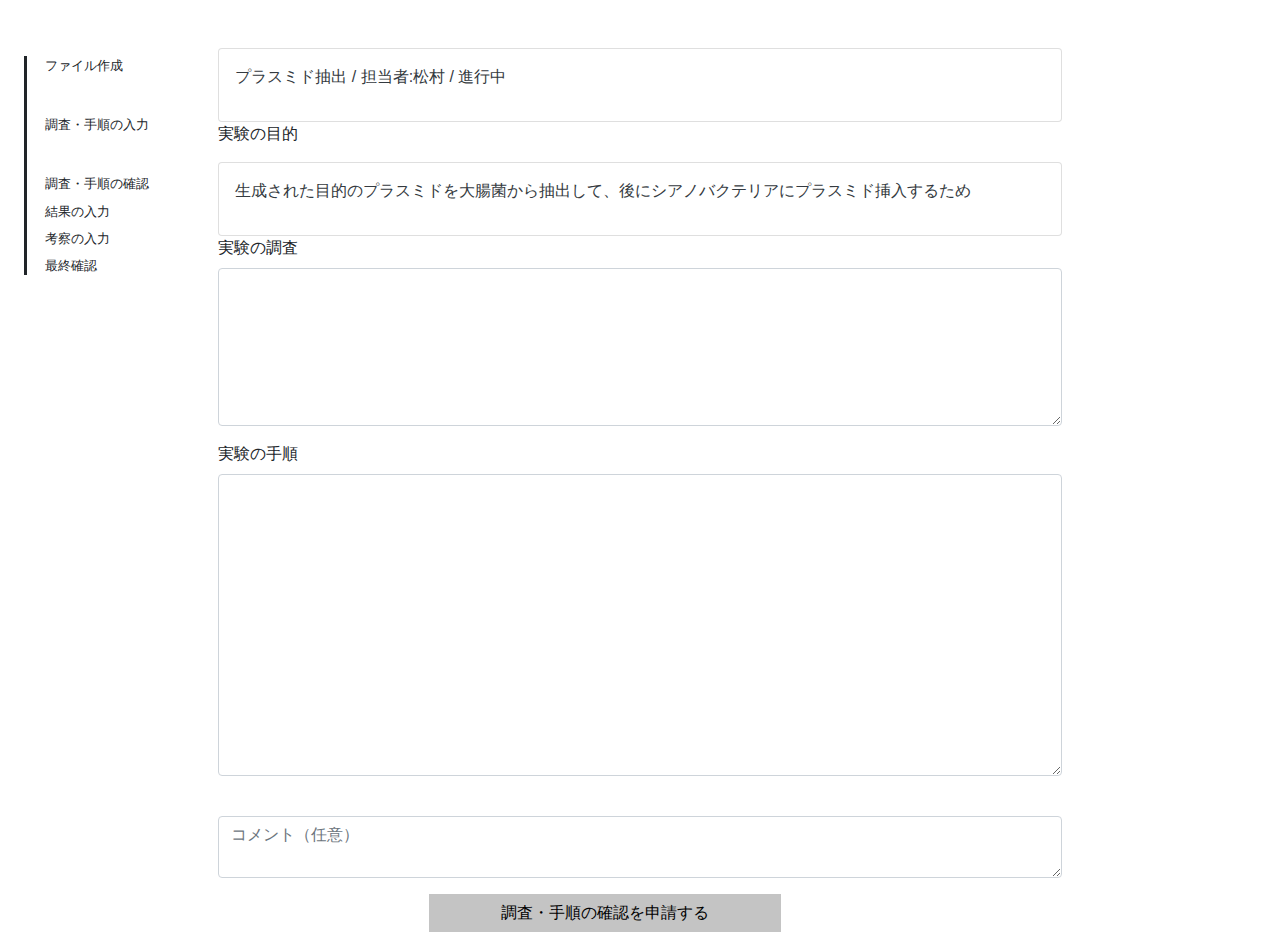
<file: templates/res-new-ex1.html>
<!DOCTYPE html>
<html lang="ja">

<head>
    <meta charset="utf-8">
    <meta http-equiv="X-UA-Compatible" content="IE=edge">
    <meta name="viewport" content="width=device-width, initial-scale=1">
    <title>res-new-ex1  </title>
    <!-- のCSS読み込み -->
    <link href="../static/css/bootstrap.min.css" rel="stylesheet">
    <link href="../static/css/frame.css" rel="stylesheet">
    <!-- jQuery読み込み -->
    <script src="https://ajax.googleapis.com/ajax/libs/jquery/1.11.3/jquery.min.js"></script>
    <!-- BootstrapのJS読み込み -->
    <script src="../static/js/bootstrap.min.js"></script>
</head>

<body>
    <main role="main">
        <div class="container-fuluid mt-5">
            <div class="row">
                <div class="col-md-2">
                    <div class="v_line list-unstyled pl-10 ml-4">
                        <ui>
                            <li class="text-nowrap small pl-3 my-2">ファイル作成</li>
                            <br>
                            <li class="text-nowrap small pl-3 my-2">調査・手順の入力</li>
                            <br>
                            <li class="text-nowrap small pl-3 my-2">調査・手順の確認</li>
                            <li class="text-nowrap small pl-3 my-2">結果の入力</li>
                            <li class="text-nowrap small pl-3 my-2">考察の入力</li>
                            <li class="text-nowrap small pl-3 my-2">最終確認</li>
                        </ui>
                    </div>
                </div>
                <div class="col-md-8 ">
                    <div class="card item-align-center">
                        <p class="p-3 text-dark card-body">プラスミド抽出 / 担当者:松村 / 進行中</p>
                    </div>
                    <p>実験の目的</p>
                    <div class="card item-align-center">
                        <p class="p-3 text-dark card-body">生成された目的のプラスミドを大腸菌から抽出して、後にシアノバクテリアにプラスミド挿入するため</p>
                    </div>
                    <div class="form-group">
                        <label for="exampleFormControlTextarea1">実験の調査</label>
                        <textarea class="form-control" id="exampleFormControlTextarea1" rows="6"></textarea>
                    </div>
                    <div class="form-group">
                        <label for="exampleFormControlTextarea1">実験の手順</label>
                        <textarea class="form-control" id="exampleFormControlTextarea1" rows="12"></textarea>
                    </div>
                    <div class="form-group">
                        <label for="exampleFormControlTextarea1"></label>
                        <textarea class="form-control" id="exampleFormControlTextarea1" placeholder="コメント（任意）" rows="2"></textarea>
                    </div>
                    <button class="btn rounded-0 offset-md-3 col-md-5" style="background-color:#c4c4c4;"><a href="res-new-ex2.html">調査・手順の確認を申請する</a></button>
                </div>
            </div>
        </div>
    </main>

</body></html>
</file>
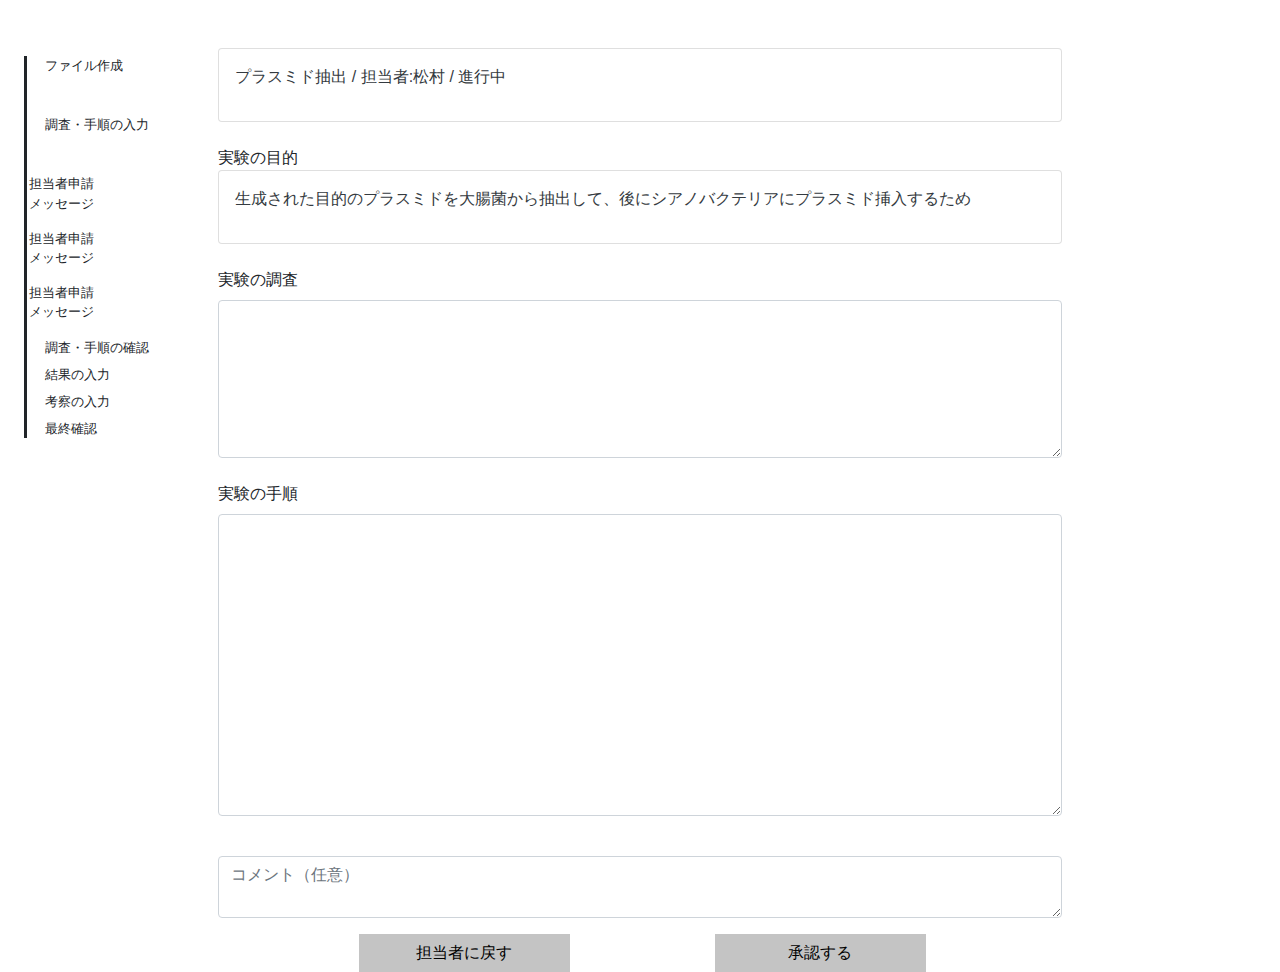
<file: templates/res-new-ex2.html>
<!DOCTYPE html>
<html lang="ja">

<head>
    <meta charset="utf-8">
    <meta http-equiv="X-UA-Compatible" content="IE=edge">
    <meta name="viewport" content="width=device-width, initial-scale=1">
    <title>res-new-ex2</title>
    <!-- のCSS読み込み -->
    <link href="../static/css/bootstrap.min.css" rel="stylesheet">
    <link href="../static/css/frame.css" rel="stylesheet">
    <!-- jQuery読み込み -->
    <script src="https://ajax.googleapis.com/ajax/libs/jquery/1.11.3/jquery.min.js"></script>
    <!-- BootstrapのJS読み込み -->
    <script src="../static/js/bootstrap.min.js"></script>
</head>

<body>
    <main role="main">
        <div class="container-fuluid mt-5">
            <div class="row">
                <div class="col-md-2">
                    <div class="v_line list-unstyled pl-10 ml-4">
                        <ui>
                            <li class="text-nowrap small pl-3 my-2">ファイル作成</li>
                            <br>
                            <li class="text-nowrap small pl-3 my-2">調査・手順の入力</li>
                            <br>
                            <li class=" text-nowrap small pl-6 my-2 ">担当者申請<br><p　class="small text-nowrap">メッセージ</p></li>
                            <li class=" text-nowrap small pl-6 my-2 ">担当者申請<br><p　class="small text-nowrap">メッセージ</p></li>
                            <li class=" text-nowrap small pl-6 my-2 ">担当者申請<br><p　class="small text-nowrap">メッセージ</p></li>
                            <li class="text-nowrap small pl-3 my-2">調査・手順の確認</li>
                            <li class="text-nowrap small pl-3 my-2">結果の入力</li>
                            <li class="text-nowrap small pl-3 my-2">考察の入力</li>
                            <li class="text-nowrap small pl-3 my-2">最終確認</li>
                        </ui>
                    </div>
                </div>
                <div class="col-md-8 ">
                    <div class="card item-align-center mb-4">
                        <p class="p-3 text-dark card-body">プラスミド抽出 / 担当者:松村 / 進行中</p>
                    </div>
                    <p class="mb-0">実験の目的</p>
                    <div class="card item-align-center mb-4">
                        <p class="p-3 text-dark card-body">生成された目的のプラスミドを大腸菌から抽出して、後にシアノバクテリアにプラスミド挿入するため</p>
                    </div>
                    <div class="form-group mb-4">
                        <label for="exampleFormControlTextarea1">実験の調査</label>
                        <textarea class="form-control" id="exampleFormControlTextarea1" rows="6"></textarea>
                    </div>
                    <div class="form-group">
                        <label for="exampleFormControlTextarea1">実験の手順</label>
                        <textarea class="form-control" id="exampleFormControlTextarea1" rows="12"></textarea>
                    </div>
                    <div class="form-group">
                        <label for="exampleFormControlTextarea1"></label>
                        <textarea class="form-control" id="exampleFormControlTextarea1" placeholder="コメント（任意）" rows="2"></textarea>
                    </div>
                    <button class="btn rounded-0 offset-md-2 col-md-3" style="background-color:#c4c4c4;"><a href="new-ex2.html">担当者に戻す</a></button>
                    <button class="btn rounded-0 offset-md-2 col-md-3" style="background-color:#c4c4c4;"><a href="new-ex3.html">承認する</a></button>
                </div>
            </div>
        </div>
    </main>

</body></html>
</file>
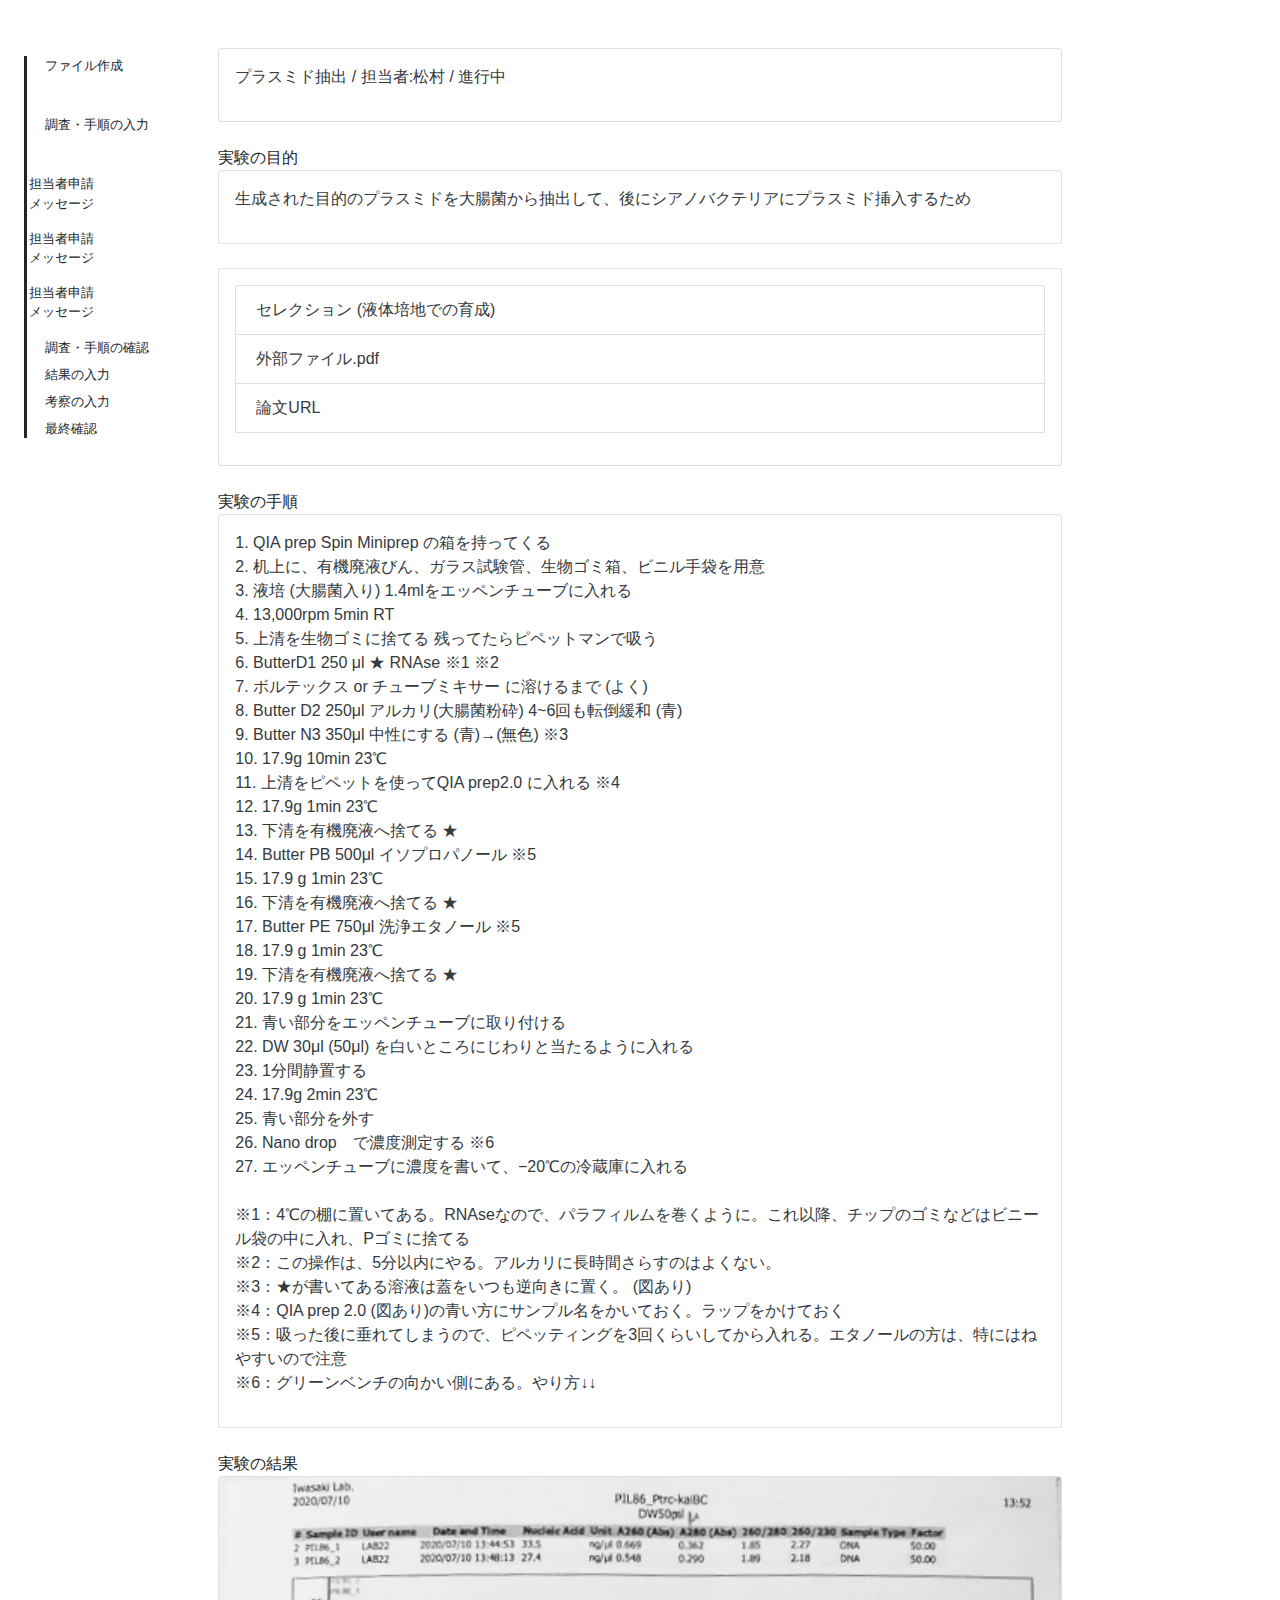
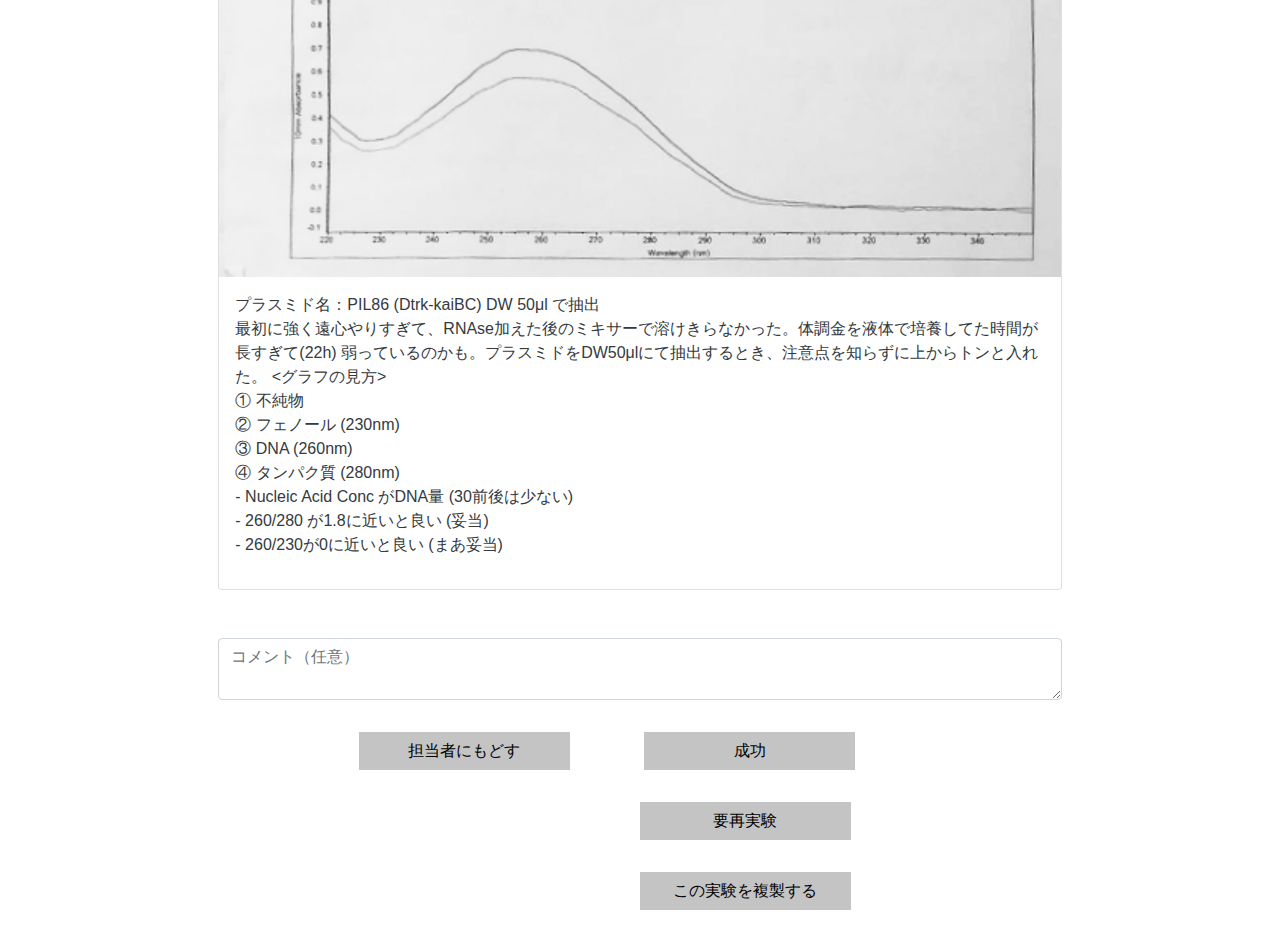
<file: templates/res-new-ex3.html>
<!DOCTYPE html>
<html lang="ja">

<head>
    <meta charset="utf-8">
    <meta http-equiv="X-UA-Compatible" content="IE=edge">
    <meta name="viewport" content="width=device-width, initial-scale=1">
    <title>res-new-ex3</title>
    <!-- のCSS読み込み -->
    <link href="../static/css/bootstrap.min.css" rel="stylesheet">
    <link href="../static/css/frame.css" rel="stylesheet">
    <!-- jQuery読み込み -->
    <script src="https://ajax.googleapis.com/ajax/libs/jquery/1.11.3/jquery.min.js"></script>
    <!-- BootstrapのJS読み込み -->
    <script src="../static/js/bootstrap.min.js"></script>
</head>

<body>    <main role="main">
        <div class="container-fuluid mt-5">
            <div class="row">
                <div class="col-md-2">
                    <div class="v_line list-unstyled pl-10 ml-4">
                        <ui>
                            <li class="text-nowrap small pl-3 my-2">ファイル作成</li>
                            <br>
                            <li class="text-nowrap small pl-3 my-2">調査・手順の入力</li>
                            <br>
                            <li class=" text-nowrap small pl-6 my-2 ">担当者申請<br><p　class="small text-nowrap">メッセージ</p></li>
                            <li class=" text-nowrap small pl-6 my-2 ">担当者申請<br><p　class="small text-nowrap">メッセージ</p></li>
                            <li class=" text-nowrap small pl-6 my-2 ">担当者申請<br><p　class="small text-nowrap">メッセージ</p></li>
                            <li class="text-nowrap small pl-3 my-2">調査・手順の確認</li>
                            <li class="text-nowrap small pl-3 my-2">結果の入力</li>
                            <li class="text-nowrap small pl-3 my-2">考察の入力</li>
                            <li class="text-nowrap small pl-3 my-2">最終確認</li>
                        </ui>
                    </div>
                </div>
                <div class="col-md-8 ">
                    <div class="card mb-4 item-align-center">
                        <p class="p-3 text-dark card-body">プラスミド抽出 / 担当者:松村 / 進行中</p>
                    </div>
                    <p class="mb-0">実験の目的</p>
                    <div class="card mb-4 item-align-center">
                        <p class="p-3 text-dark card-body">生成された目的のプラスミドを大腸菌から抽出して、後にシアノバクテリアにプラスミド挿入するため</p>
                    </div>
                    <div class="card mb-4">
                        <ui class="p-3 list-group text-dark card-body">
                            <li class="list-group-item">セレクション (液体培地での育成)</li>
                            <li class="list-group-item">外部ファイル.pdf</li>
                            <li class="list-group-item">論文URL</li>
                        </p>
                    </div>
                    <p class="mb-0">実験の手順</p>
                    <div class="card mb-4">
                        <p class="p-3 text-dark card-body">
                            1. QIA prep Spin Miniprep の箱を持ってくる
                            <br>2. 机上に、有機廃液びん、ガラス試験管、生物ゴミ箱、ビニル手袋を用意
                            <br>3. 液培 (大腸菌入り) 1.4mlをエッペンチューブに入れる
                            <br>4. 13,000rpm 5min RT
                            <br>5. 上清を生物ゴミに捨てる 残ってたらピペットマンで吸う
                            <br>6. ButterD1 250 μl ★ RNAse  ※1 ※2
                            <br>7. ボルテックス or チューブミキサー に溶けるまで (よく)
                            <br>8. Butter D2 250μl アルカリ(大腸菌粉砕) 4~6回も転倒緩和 (青)
                            <br>9. Butter N3 350μl 中性にする (青)→(無色) ※3
                            <br>10. 17.9g 10min 23℃
                            <br>11. 上清をピペットを使ってQIA prep2.0 に入れる  ※4
                            <br>12. 17.9g 1min 23℃
                            <br>13. 下清を有機廃液へ捨てる ★
                            <br>14. Butter PB 500μl イソプロパノール ※5
                            <br>15. 17.9 g 1min 23℃
                            <br>16. 下清を有機廃液へ捨てる ★
                            <br>17. Butter PE 750μl 洗浄エタノール ※5
                            <br>18. 17.9 g 1min 23℃
                            <br>19. 下清を有機廃液へ捨てる ★
                            <br>20. 17.9 g 1min 23℃
                            <br>21. 青い部分をエッペンチューブに取り付ける
                            <br>22. DW 30μl (50μl) を白いところにじわりと当たるように入れる
                            <br>23. 1分間静置する
                            <br>24. 17.9g 2min 23℃
                            <br>25. 青い部分を外す
                            <br>26. Nano drop　で濃度測定する ※6
                            <br>27. エッペンチューブに濃度を書いて、−20℃の冷蔵庫に入れる
                            <br>
                            <br>※1：4℃の棚に置いてある。RNAseなので、パラフィルムを巻くように。これ以降、チップのゴミなどはビニール袋の中に入れ、Pゴミに捨てる
                            <br>※2：この操作は、5分以内にやる。アルカリに長時間さらすのはよくない。
                            <br>※3：★が書いてある溶液は蓋をいつも逆向きに置く。 (図あり)
                            <br>※4：QIA prep 2.0 (図あり)の青い方にサンプル名をかいておく。ラップをかけておく
                            <br>※5：吸った後に垂れてしまうので、ピペッティングを3回くらいしてから入れる。エタノールの方は、特にはねやすいので注意
                            <br>※6：グリーンベンチの向かい側にある。やり方↓↓</p>
                    </div>
                    <p class="mb-0">実験の結果</p>
                    <div class="card mb-4">
                        <img src="../static/img/_2020-09-29_18.32 1.png">
                        <p class="p-3 text-dark card-body">
                            プラスミド名：PIL86 (Dtrk-kaiBC) DW 50μl で抽出
                            <br>
                            最初に強く遠心やりすぎて、RNAse加えた後のミキサーで溶けきらなかった。体調金を液体で培養してた時間が長すぎて(22h) 弱っているのかも。プラスミドをDW50μlにて抽出するとき、注意点を知らずに上からトンと入れた。
                            <グラフの見方>
                            <br>① 不純物
                            <br>② フェノール (230nm)
                            <br>③ DNA (260nm)
                            <br>④ タンパク質 (280nm)
                            <br>- Nucleic Acid Conc がDNA量 (30前後は少ない)
                            <br>- 260/280 が1.8に近いと良い (妥当)
                            <br>- 260/230が0に近いと良い (まあ妥当)
                        </p>
                    </div>
                    <div class="form-group">
                        <label for="exampleFormControlTextarea1"></label>
                        <textarea class="form-control" id="exampleFormControlTextarea1" placeholder="コメント（任意）" rows="2"></textarea>
                    </div>
                    <button class="btn rounded-0 offset-md-2 col-md-3 my-3" style="background-color:#c4c4c4;"><a href="new-ex5.html">担当者にもどす</a></button>
                    <button class="btn rounded-0 mb-10 offset-md-1 col-md-3 my-3" style="background-color:#c4c4c4;"><a href="res-new-ex3.html">成功</a></button>
                    <button class="btn rounded-0 mb-10 offset-md-6 col-md-3 my-3" style="background-color:#c4c4c4;"><a href="card-content1.html">要再実験</a></button>
                    <button class="btn rounded-0 offset-md-6 col-md-3 my-3" style="background-color:#c4c4c4;"><a href="ex-list.html">この実験を複製する</a></button>
                </div>
            </div>
        </div>
    </main>

</body></html>
</file>
<file: static/css/frame.css>
/*基本設定*/
html, body {
    height: 100%;
  }

html {
    font-size: 14px;
    width:100%;
}

body{
    margin:0;
    padding:0;
}

a{
    text-decoration:none;
    color:black;
}
ul {
    list-style: none;
  }
.text-dark {
    color: #343a40 !important;
}

.p-2 {
    padding: .5rem !important;
}

.mb-4,
.my-4 {
    margin-bottom: 1.5rem !important;
}
.container-fluid{
    padding:0;
    margin:0;
}


/*ページ設定*/

#side{
    padding:0;
    margin:0;
    background-color:#F5F5F5;
    height:100%;
}
#side-content{
    margin-top:10%;
}

.imagePreview {
    width: 100%;
    height: 180px;
    background-position: center center;
    background-size: cover;
    -webkit-box-shadow: 0 0 1px 1px rgba(87, 79, 79, 0.3);
    display: inline-block;
}
.v_line{
    border-left: solid;
    padding-left: 2px;
}

#circle {
	width:50px;
	height:50px;
	background:#81C7D4;
	-moz-border-radius: 25px;
	-webkit-border-radius: 25px;
	border-radius: 25px;	/* 横幅&高さの1/2 */
}

/*条件付き設定*/
@media (min-width: 768px) {

    html {
        font-size: 16px;
    }
    table{
        padding-left:5%;
    }
}

@media (max-width:767px) {


    #side{
        display:none;
    }
</file>
